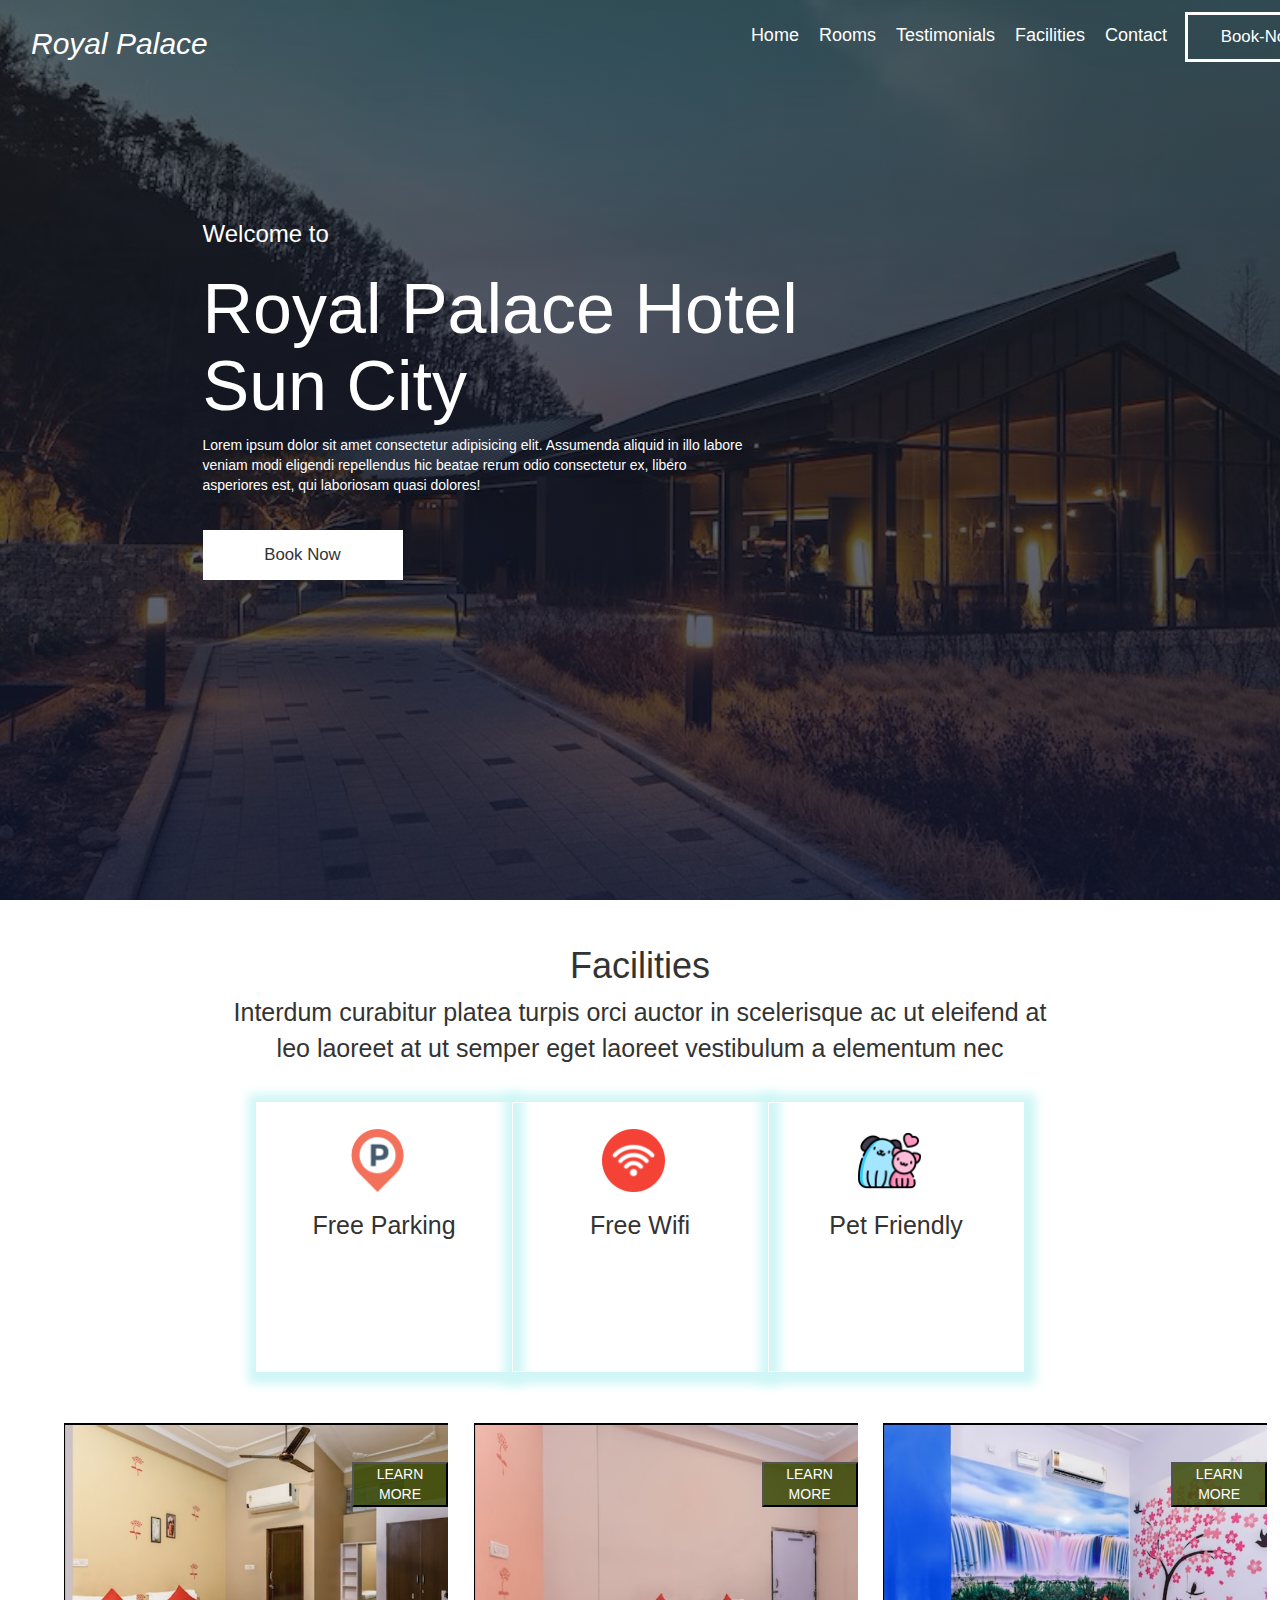
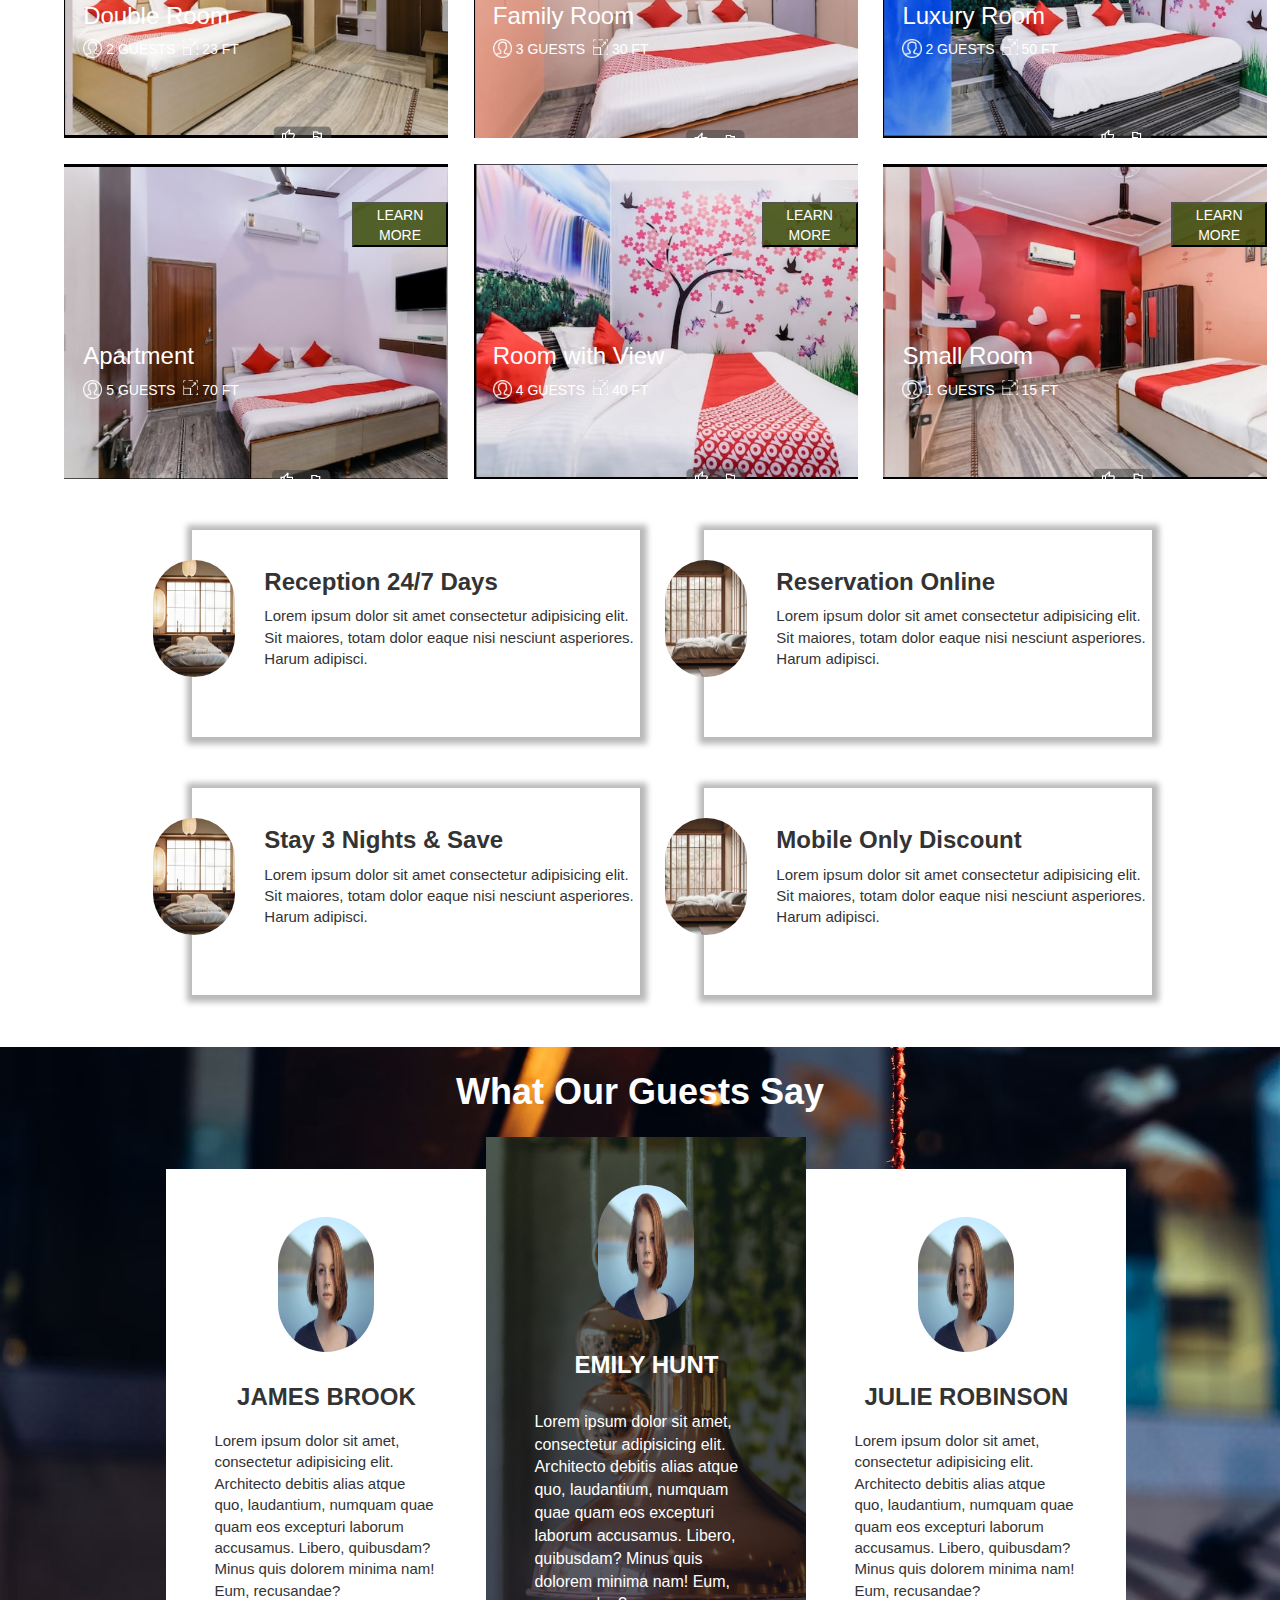
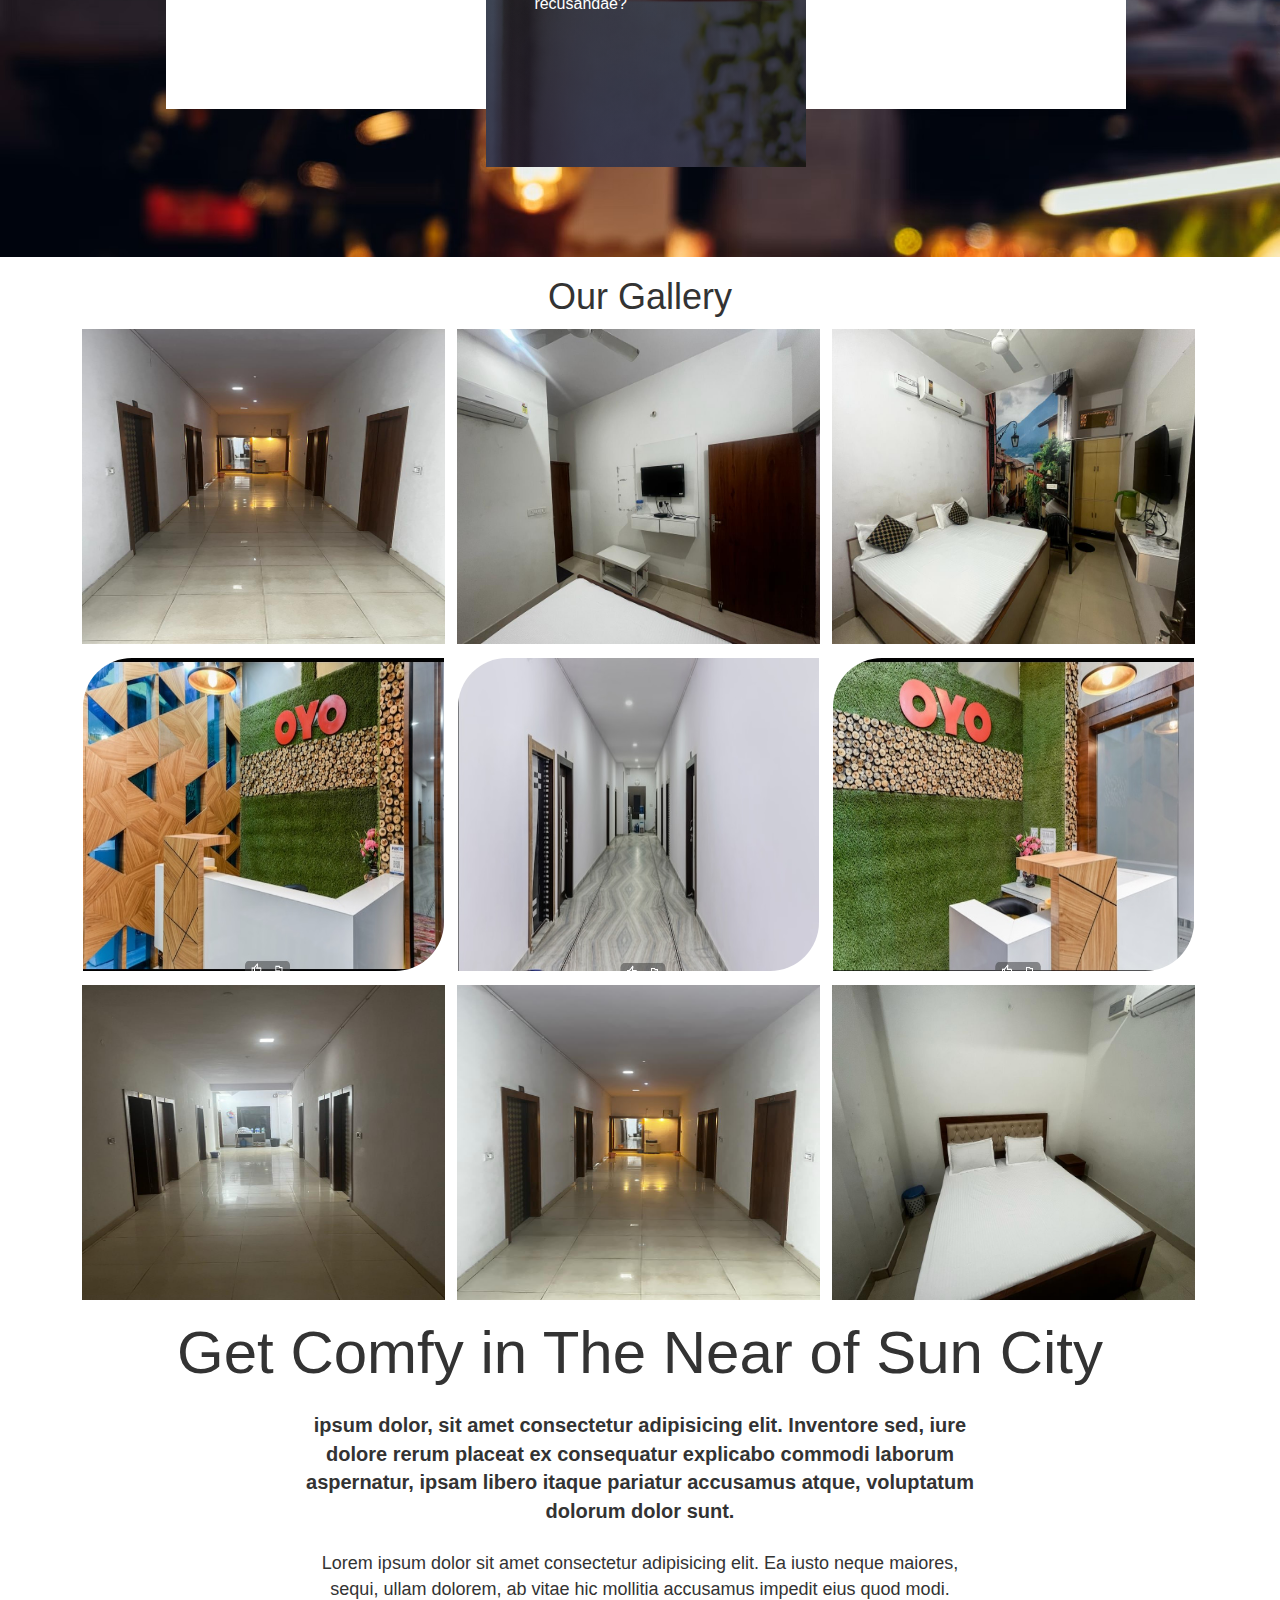
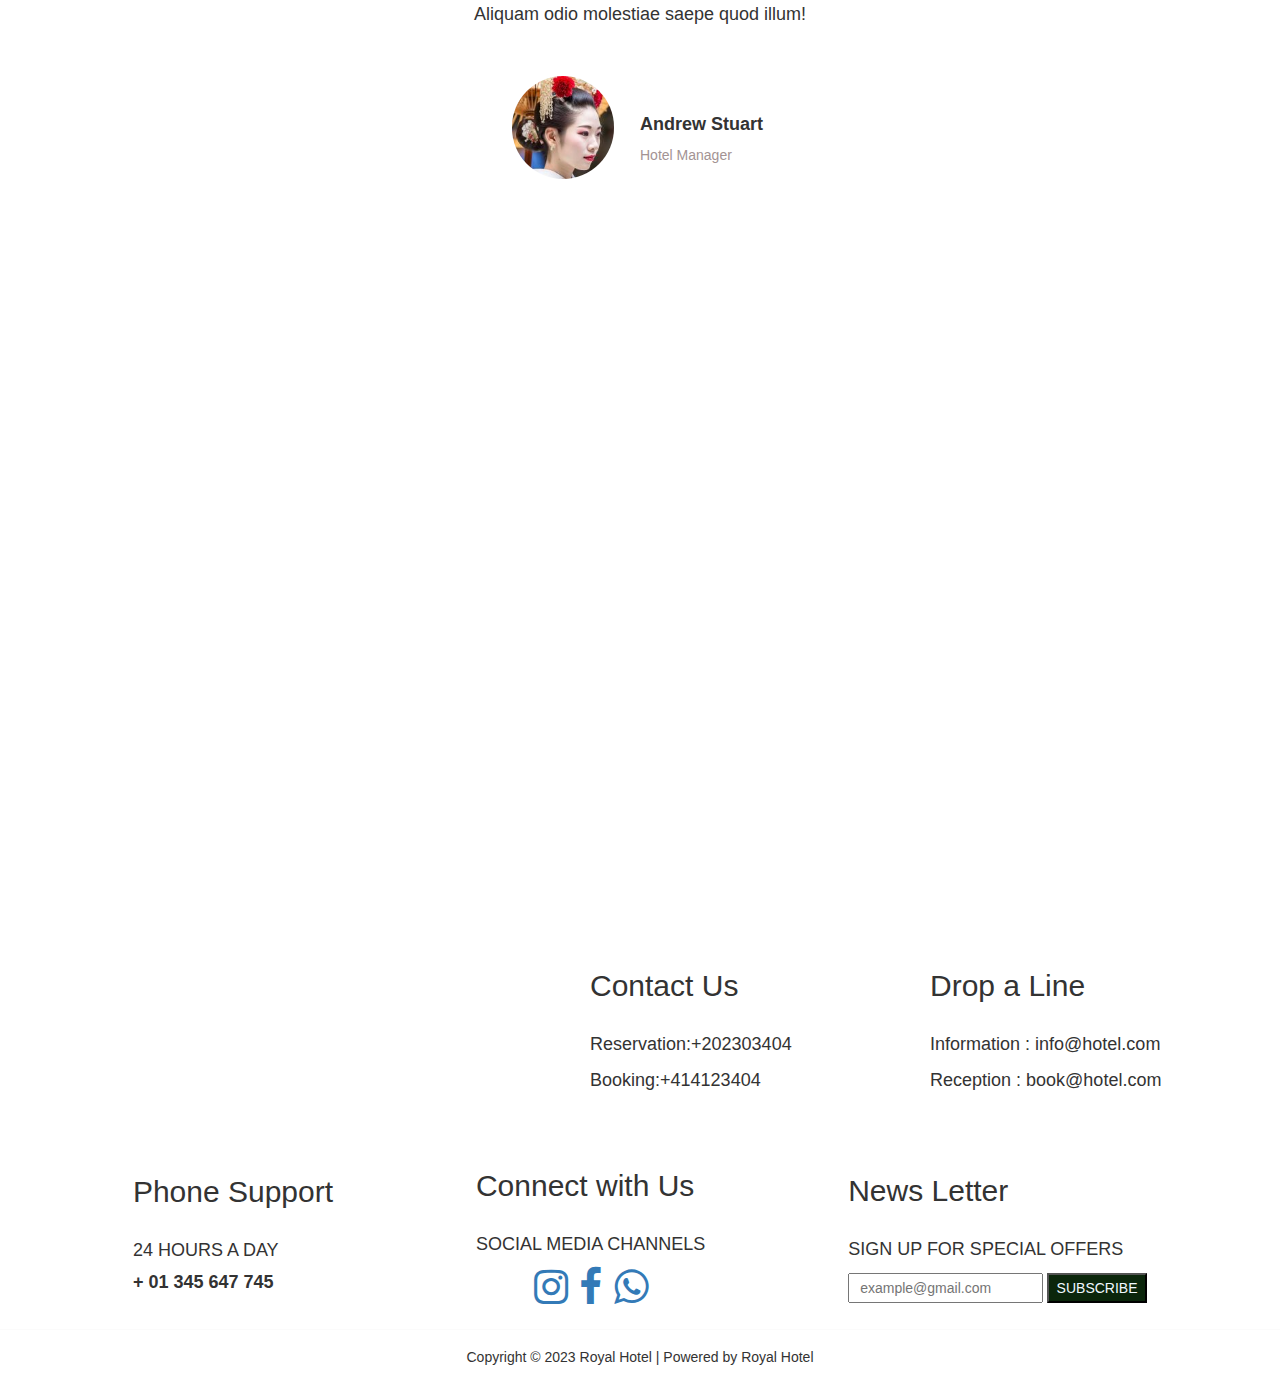
<file: index.html>
<!DOCTYPE html>
<html lang="en">
<head>
    <meta charset="UTF-8">
    <meta name="viewport" content="width=device-width, initial-scale=1.0">
    <title>Document</title>
    <link rel="stylesheet" href="hotel.css">
    <link href = "https://cdn.jsdelivr.net/npm/bootstrap@5.1.3/dist/css/bootstrap.min.css" rel = "stylesheet">  
<script src = "https://cdn.jsdelivr.net/npm/bootstrap@5.1.3/dist/js/bootstrap.bundle.min.js"></script>  
<link rel="stylesheet" href="https://maxcdn.bootstrapcdn.com/bootstrap/3.4.1/css/bootstrap.min.css">
<link rel="stylesheet" href="https://cdnjs.cloudflare.com/ajax/libs/font-awesome/4.7.0/css/font-awesome.min.css">
  <link rel="stylesheet" href="https://cdn.jsdelivr.net/npm/bootstrap-icons@1.10.5/font/bootstrap-icons.css">



</head>
<body>

    <div class="container-fluid container1">
    <nav class="navbar navbar-expand-lg navbar-dark bg-transparent">
      <div class="container-fluid">
        <a class="navbar-brand" href="#"><h2 class="h" style="color: white;margin-top: 0.5%;font-style: oblique;">Royal Palace</h2></a>
        <button class="navbar-toggler" type="button" data-bs-toggle="collapse" data-bs-target="#navbarSupportedContent" aria-controls="navbarSupportedContent" aria-expanded="false" aria-label="Toggle navigation">
          <span class="navbar-toggler-icon"></span>
        </button>
        <div class="collapse navbar-collapse" id="navbarSupportedContent">
          <ul class="navbar-nav" style="padding-left: 50%;">
            <li class="nav-item">
              <a class="nav-link active p-3" aria-current="page" href="index.html"><h4 class="h" style="color: white;">Home</h4></a>
            </li>
            <li class="nav-item">
              <a class="nav-link p-3" aria-current="page" href="rooms.html"><h4 class="h" style="color: white;">Rooms</h4></a>
            </li>
            <li class="nav-item">
              <a class="nav-link p-3" aria-current="page" href="testimonial_page.html"><h4 class="h" style="color: white;">Testimonials</h4></a>
            </li>
            <li class="nav-item">
              <a class="nav-link p-3" aria-current="page" href="facilities.html"><h4 class="h" style="color: white;">Facilities</h4></a>
            </li>
            <li class="nav-item">
              <a class="nav-link p-3" aria-current="page" href="contact_page.html"><h4 class="h" style="color: white;">Contact</h4></a>
            </li>
            <a href="#"><button class="nav-btn" type="submit">Book-Now</button></a>
          </ul>
          
        </div>
      </div>
    </nav>

    <div class="hotel-top-section">
      <p class="top-head">Welcome to</p>
      <h1 class="top-heading">Royal Palace Hotel<br>Sun City</h1>
      <p class="top-para">Lorem ipsum dolor sit amet consectetur adipisicing elit. Assumenda aliquid in illo labore<br> veniam modi eligendi repellendus hic beatae rerum odio consectetur ex, libero <br>asperiores est, qui laboriosam quasi dolores!</p>
      <button class="top-btn">Book Now</button>
    </div>
  </div>
    <!-- This is facility section -->
    <div class="container2">
      <h1 class="con2-heading">Facilities</h1>
      <p class="con2-para">Interdum curabitur platea turpis orci auctor in scelerisque ac ut eleifend at <br> leo laoreet at ut semper eget laoreet vestibulum a elementum nec</p>
      <div class="facility1">
        <div class="parking">
          <img src="parking.png" class="parking-img">
          <h2 class="parking-text">Free Parking</h2>
        </div>
        <div class="wifi">
          <img src="wifi.png" class="wifi-img">
          <h2 class="wifi-text">Free Wifi</h2>
        </div>
        <div class="pet">
          <img src="pet.png" class="pet-img">
          <h2 class="pet-text">Pet Friendly</h2>
        </div>
      </div>
    </div>


  <!-- This is rooms section -->
  <div class="container3">
    <div class="room1">
      <button class="room-btn">LEARN MORE</button>
      <h3 class="room1-heading">Double Room</h3>
      <div class="semi-room1">
        <img src="person-icon.png" class="room-img" style="height: 5%; width: 5%;margin-left: 5%;">
        <p class="guest1" style="margin-left: 1%;color: white;">2 GUESTS</p>
        <img src="ft-icon.png"  class="room-img" style="height: 4%; width: 4%;margin-left: 2%;">
        <p class="ft1" style="margin-left: 1%;color: white;margin-left: 1%;">23 FT</p>
      </div>
    </div>
    <div class="room2">
      <button class="room-btn">LEARN MORE</button>
      <h3 class="room2-heading">Family Room</h3>
      <div class="semi-room2">
        <img src="person-icon.png" class="room-img" style="height: 5%; width: 5%;margin-left: 5%;">
        <p class="guest2" style="margin-left: 1%;color: white;">3 GUESTS</p>
        <img src="ft-icon.png"  class="room-img" style="height: 4%; width: 4%;margin-left: 2%;">
        <p class="ft2" style="margin-left: 1%;color: white;margin-left: 1%;">30 FT</p>
      </div>
    </div>
    <div class="room3">
      <button class="room-btn">LEARN MORE</button>
      <h3 class="room3-heading">Luxury Room</h3>
      <div class="semi-room3">
        <img src="person-icon.png" class="room-img" style="height: 5%; width: 5%;margin-left: 5%;">
        <p class="guest3" style="margin-left: 1%;color: white;">2 GUESTS</p>
        <img src="ft-icon.png"  class="room-img" style="height: 4%; width: 4%;margin-left: 2%;">
        <p class="ft3" style="margin-left: 1%;color: white;margin-left: 1%;">50 FT</p>
      </div>
    </div>
  </div>

  <div class="container4">
    <div class="room4">
      <button class="room-btn">LEARN MORE</button>
      <h3 class="room1-heading">Apartment</h3>
      <div class="semi-room1">
        <img src="person-icon.png" class="room-img" style="height: 5%; width: 5%;margin-left: 5%;">
        <p class="guest1" style="margin-left: 1%;color: white;">5 GUESTS</p>
        <img src="ft-icon.png"  class="room-img" style="height: 4%; width: 4%;margin-left: 2%;">
        <p class="ft1" style="margin-left: 1%;color: white;margin-left: 1%;">70 FT</p>
      </div>
    </div>
    <div class="room5">
      <button class="room-btn">LEARN MORE</button>
      <h3 class="room2-heading">Room with View</h3>
      <div class="semi-room2">
        <img src="person-icon.png" class="room-img" style="height: 5%; width: 5%;margin-left: 5%;">
        <p class="guest2" style="margin-left: 1%;color: white;">4 GUESTS</p>
        <img src="ft-icon.png"  class="room-img" style="height: 4%; width: 4%;margin-left: 2%;">
        <p class="ft2" style="margin-left: 1%;color: white;margin-left: 1%;">40 FT</p>
      </div>
    </div>
    <div class="room6">
      <button class="room-btn">LEARN MORE</button>
      <h3 class="room3-heading">Small Room</h3>
      <div class="semi-room3">
        <img src="person-icon.png" class="room-img" style="height: 5%; width: 5%;margin-left: 5%;">
        <p class="guest3" style="margin-left: 1%;color: white;">1 GUESTS</p>
        <img src="ft-icon.png"  class="room-img" style="height: 4%; width: 4%;margin-left: 2%;">
        <p class="ft3" style="margin-left: 1%;color: white;margin-left: 1%;">15 FT</p>
      </div>
    </div>
  </div>
  

  <!-- This is service section -->
  <div class="container5">
    <div class="service1">
      <div class="service-img">
        <img src="service-img1.jpg" class="s-img rounded-pill">
      </div>
      <div class="service-text">
      <h3><b>Reception 24/7 Days</b></h3>
      <p>Lorem ipsum dolor sit amet consectetur adipisicing elit. Sit maiores, totam dolor eaque nisi nesciunt asperiores. Harum adipisci.</p>
      </div>
    </div>
    <div class="service2">
      <div class="service-img">
        <img src="service-img2.jpg" class="s-img rounded-pill">
      </div>
      <div class="service-text">
      <h3><b>Reservation Online</b></h3>
      <p>Lorem ipsum dolor sit amet consectetur adipisicing elit. Sit maiores, totam dolor eaque nisi nesciunt asperiores. Harum adipisci.</p>
      </div>
    </div>
  </div>

  <div class="container6">
    <div class="service3">
      <div class="service-img">
        <img src="service-img1.jpg" class="s-img rounded-pill">
      </div>
      <div class="service-text">
      <h3><b>Stay 3 Nights & Save</b></h3>
      <p>Lorem ipsum dolor sit amet consectetur adipisicing elit. Sit maiores, totam dolor eaque nisi nesciunt asperiores. Harum adipisci.</p>
      </div>
    </div>
    <div class="service4">
      <div class="service-img">
        <img src="service-img2.jpg" class="s-img rounded-pill">
      </div>
      <div class="service-text">
      <h3><b>Mobile Only Discount</b></h3>
      <p>Lorem ipsum dolor sit amet consectetur adipisicing elit. Sit maiores, totam dolor eaque nisi nesciunt asperiores. Harum adipisci.</p>
      </div>
    </div>
  </div> 


  <!-- This is testimonila section -->
  <div class="testimonial">
    <h1 class="testimonial-heading"><b>What Our Guests Say</b></h1>
    <div class="testimonial-card">
      <div class="testimonial-card1">
        <img src="testimonial-img.jpg" class="test-img rounded-pill">
        <h3 class="testimonial-name"><b>JAMES BROOK</b></h3>
        <p class="testimonial-para">Lorem ipsum dolor sit amet, consectetur adipisicing elit. Architecto debitis alias atque quo, laudantium, numquam quae quam eos excepturi laborum accusamus. Libero, quibusdam? Minus quis dolorem minima nam! Eum, recusandae?</p>
      </div>
      <div class="testimonial-card2">
        <img src="testimonial-img.jpg" class="test-img rounded-pill">
        <h3 class="testimonial-name1"><b>EMILY HUNT</b></h3>
        <p class="testimonial-para1">Lorem ipsum dolor sit amet, consectetur adipisicing elit. Architecto debitis alias atque quo, laudantium, numquam quae quam eos excepturi laborum accusamus. Libero, quibusdam? Minus quis dolorem minima nam! Eum, recusandae?</p>
      </div>
      <div class="testimonial-card3">
        <img src="testimonial-img.jpg" class="test-img rounded-pill" alt="image not available">
        <h3 class="testimonial-name"><b>JULIE ROBINSON</b></h3>
        <p class="testimonial-para">Lorem ipsum dolor sit amet, consectetur adipisicing elit. Architecto debitis alias atque quo, laudantium, numquam quae quam eos excepturi laborum accusamus. Libero, quibusdam? Minus quis dolorem minima nam! Eum, recusandae?</p>
      </div>
    </div>
  </div>

  
  <!-- This is gallery section -->
  <h1 class="g" style="text-align: center;">Our Gallery</h1>
  <div class="gallery-container1">
    
    <div class="gallery-section1">
      <img src="gallery-img1.jpg" class="gallery-img1">
      
    </div>
    <div class="gallery-section2">
      
      <img src="gallery-img2.jpg"  class="gallery-img1"> 
    </div>
    <div class="gallery-section3">
      
      <img src="gallery-img3.jpg"  class="gallery-img1">
    </div>
    
  </div>
  <div class="gallery-container2">
    
    <div class="gallery-section4">
      <img src="gallery-img4.jpeg" class="gallery-img2">
      
    </div>
    <div class="gallery-section5">
      
      <img src="gallery-img5.jpeg"  class="gallery-img2"> 
    </div>
    <div class="gallery-section6">
      
      <img src="gallery-img6.jpeg"  class="gallery-img2">
    </div>
    
  </div>
  <div class="gallery-container3">
    
    <div class="gallery-section7">
      <img src="gallery-img7.jpg" class="gallery-img3">
      
    </div>
    <div class="gallery-section8">
      
      <img src="gallery-img8.jpg"  class="gallery-img3"> 
    </div>
    <div class="gallery-section9">
      
      <img src="gallery-img9.jpg"  class="gallery-img3">
    </div>
    
  </div>


  <!-- This is about section -->
  <div class="container7">
    <h1 class="con7-heading">Get Comfy in The Near of Sun City </h1>
    <p class="con7-para"><b> ipsum dolor, sit amet consectetur adipisicing elit. Inventore sed, iure<br> dolore rerum placeat ex consequatur explicabo commodi laborum<br> aspernatur, ipsam libero itaque pariatur accusamus atque, voluptatum<br> dolorum dolor sunt.</b></p>
    <p class="con7-semi-para">Lorem ipsum dolor sit amet consectetur adipisicing elit. Ea iusto neque maiores,<br> sequi, ullam dolorem, ab vitae hic mollitia accusamus impedit eius quod modi.<br> Aliquam odio molestiae saepe quod illum!</p>
    <img src="con2img.jpg" class="con7-img rounded-pill">
    <h4 class="img-name"><b>Andrew Stuart</b></h4>
    <p class="img-para">Hotel Manager</p>
  </div>
  

  <!-- This is reservation section -->
  <div class="reservation">
    <h4 class="res-heading1">HOTEL RESERVATION</h4>
    <h1 class="res-heading2">Extra Perks When You Book Directly With Us</h1>
    <h4 class="res-heading3">CALL US NOW:</h4>
    <h1 class="res-heading4">+123-456-7890</h1>
  </div>

  
  <!-- This is footer section -->
  <div class="section11">
    <div class="sec11-1">
      <div class="map">
        <iframe src="https://www.google.com/maps/embed?pb=!1m18!1m12!1m3!1d28450.877396178086!2d75.76541480485861!3d26.95550705724245!2m3!1f0!2f0!3f0!3m2!1i1024!2i768!4f13.1!3m3!1m2!1s0x396db3cc40bb4321%3A0x2382cc016df8af96!2sVidyadhar%20Nagar%2C%20Jaipur%2C%20Rajasthan%20302032!5e0!3m2!1sen!2sin!4v1700747437609!5m2!1sen!2sin" width="400" height="200" style="border:0;" allowfullscreen="" loading="lazy" referrerpolicy="no-referrer-when-downgrade"></iframe>
    </div>
      <div class="contact"><h2>Contact Us
      </h2><br><p>Reservation:+202303404</p><p>Booking:+414123404</p></div>
      <div class="line"><h2>Drop a Line</h2><br><p>Information :
    
        info@hotel.com</p><p>Reception :
    
          book@hotel.com</p></div></div>
    </div>
    
    <div class="sec11-2">
      <div class="sec-phone"><h2>Phone Support</h2><br><p>24 HOURS A DAY</p><h4><b>+ 01 345 647 745</b></h4></div>
    <div class="sec-connect"><h2>Connect with Us</h2><br><p>SOCIAL MEDIA CHANNELS</p><div class="soc-icon"><a href="#"><i class="fa fa-instagram fa-2x"></i></a><a href="#"><i class="fa fa-facebook fa-2x" style="margin-left: 5%;"></i></a><a href="#"><i class="fa fa-whatsapp fa-2x" style="margin-left: 5%;"></i></a></div></div>
    <div class="sec-news"><h2>News Letter</h2><br><p>SIGN UP FOR SPECIAL OFFERS</p><div class="new-button"><input type="text" placeholder="example@gmail.com"> <button>SUBSCRIBE</button></div></div>
    </div>

    <hr>
    <div class="copyright">
      <h5>Copyright © 2023 Royal Hotel | Powered by Royal Hotel</h5>
    </div>
</body>
</html>
</file>
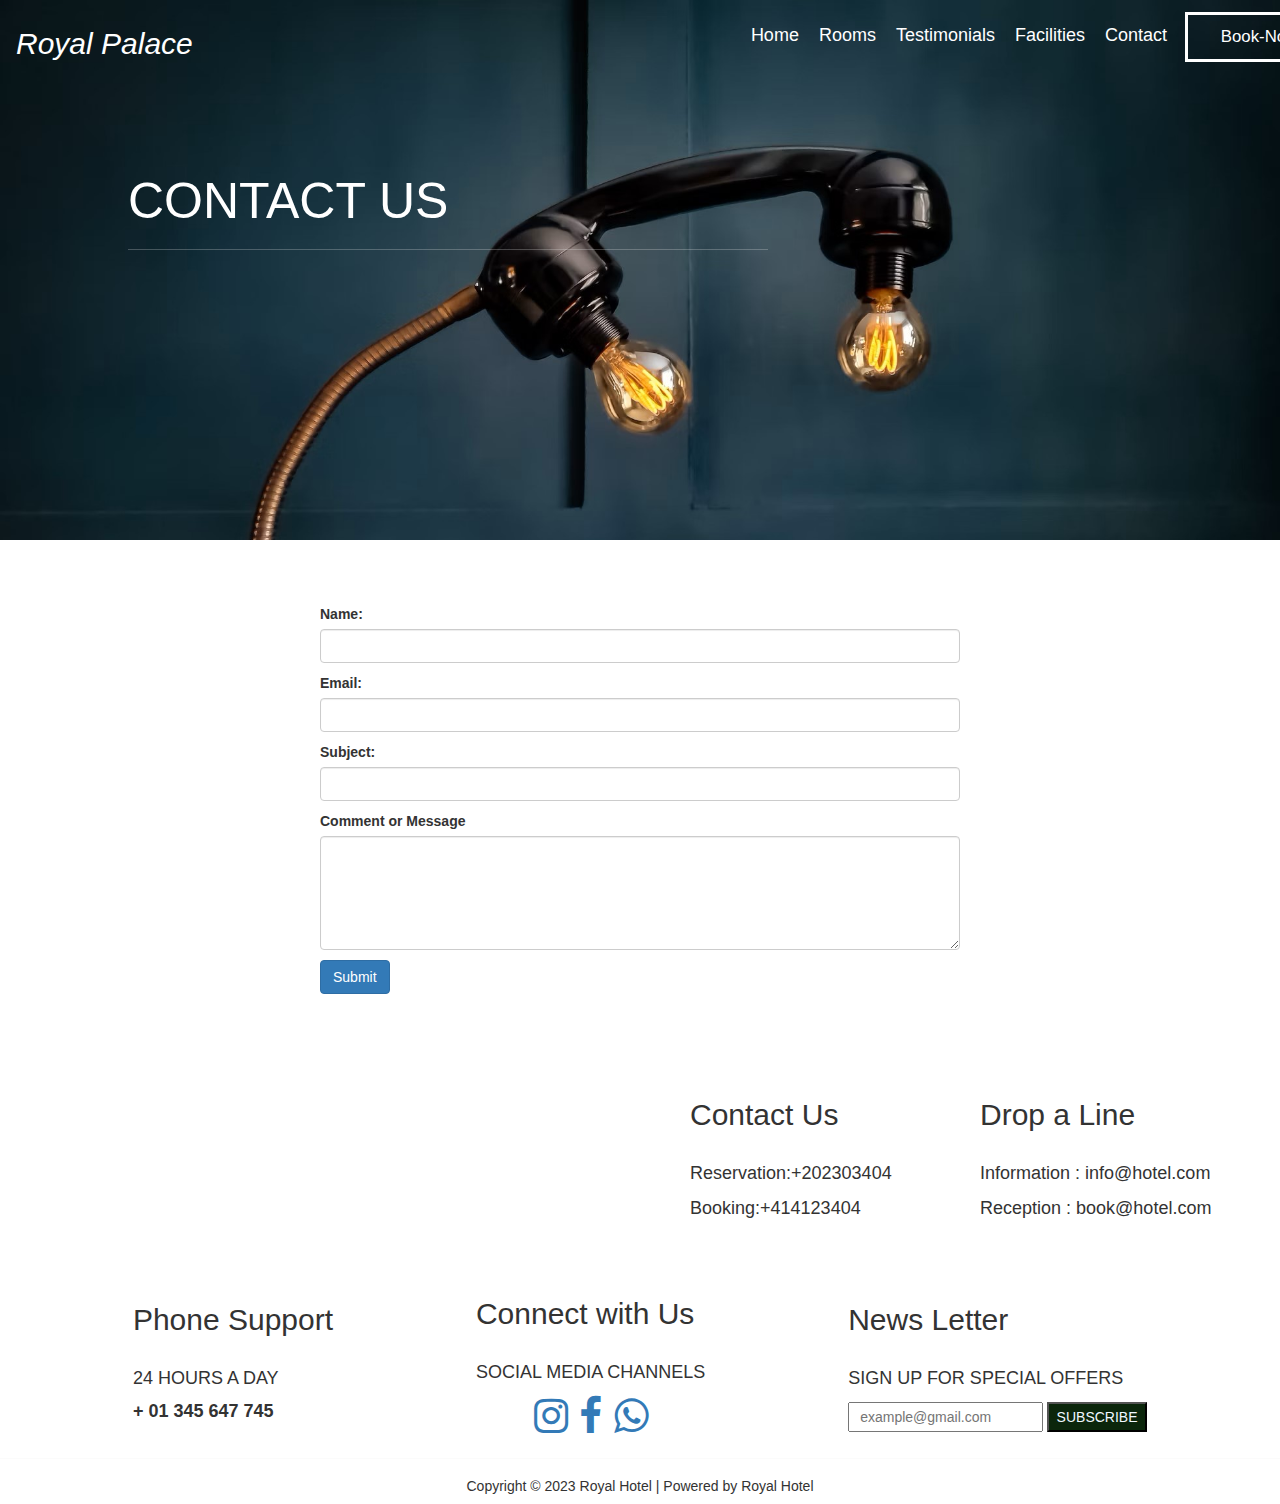
<file: contact_page.html>
<!DOCTYPE html>
<html lang="en">
<head>
    <meta charset="UTF-8">
    <meta name="viewport" content="width=device-width, initial-scale=1.0">
    <title>Document</title>
    <link rel="stylesheet" href="hotel.css">
    <link href = "https://cdn.jsdelivr.net/npm/bootstrap@5.1.3/dist/css/bootstrap.min.css" rel = "stylesheet">  
<script src = "https://cdn.jsdelivr.net/npm/bootstrap@5.1.3/dist/js/bootstrap.bundle.min.js"></script>  
<link rel="stylesheet" href="https://maxcdn.bootstrapcdn.com/bootstrap/3.4.1/css/bootstrap.min.css">
<link rel="stylesheet" href="https://cdnjs.cloudflare.com/ajax/libs/font-awesome/4.7.0/css/font-awesome.min.css">
  <link rel="stylesheet" href="https://cdn.jsdelivr.net/npm/bootstrap-icons@1.10.5/font/bootstrap-icons.css">
</head>
<body>
    <div class="contact-nav">
      <nav class="navbar navbar-expand-lg navbar-dark bg-transparent">
        <div class="container-fluid">
          <a class="navbar-brand" href="#"><h2 class="h" style="color: white;margin-top: 0.5%;font-style: oblique;">Royal Palace</h2></a>
          <button class="navbar-toggler" type="button" data-bs-toggle="collapse" data-bs-target="#navbarSupportedContent" aria-controls="navbarSupportedContent" aria-expanded="false" aria-label="Toggle navigation">
            <span class="navbar-toggler-icon"></span>
          </button>
          <div class="collapse navbar-collapse" id="navbarSupportedContent">
            <ul class="navbar-nav" style="padding-left: 50%;">
              <li class="nav-item">
                <a class="nav-link active p-3" aria-current="page" href="index.html"><h4 class="h" style="color: white;">Home</h4></a>
              </li>
              <li class="nav-item">
                <a class="nav-link p-3" aria-current="page" href="rooms.html"><h4 class="h" style="color: white;">Rooms</h4></a>
              </li>
              <li class="nav-item">
                <a class="nav-link p-3" aria-current="page" href="testimonial_page.html"><h4 class="h" style="color: white;">Testimonials</h4></a>
              </li>
              <li class="nav-item">
                <a class="nav-link p-3" aria-current="page" href="facilities.html"><h4 class="h" style="color: white;">Facilities</h4></a>
              </li>
              <li class="nav-item">
                <a class="nav-link p-3" aria-current="page" href="contact_page.html"><h4 class="h" style="color: white;">Contact</h4></a>
              </li>
              <a href="#"><button class="nav-btn" type="submit">Book-Now</button></a>
            </ul>
            
          </div>
        </div>
      </nav>
  
    
          <div class="hotel-top-section">
            <h3>CONTACT US</h3>
            <hr/>
          </div>
        </div>

            <div class="f">
            <form>
              <div class="mb-3">
                <label class="form-label">Name:</label>
                <input type="text" class="form-control">
                
              </div>
              <div class="mb-3">
                <label class="form-label">Email:</label>
                <input type="email" class="form-control">
                
              </div>
              <div class="mb-3">
                <label class="form-label">Subject:</label>
                <input type="text" class="form-control">
                
              </div>
              <div class="mb-3">
                <label class="form-label">Comment or Message</label>
                <textarea class="form-control" rows="5"></textarea>
              </div>
              <button type="submit" class="btn btn-primary">Submit</button>
            </form>
            </div>
            <div class="section11">
                <div class="sec11-1">
                  <div class="map">
                    <iframe src="https://www.google.com/maps/embed?pb=!1m18!1m12!1m3!1d28450.877396179698!2d75.76541480809122!3d26.955507057236904!2m3!1f0!2f0!3f0!3m2!1i1024!2i768!4f13.1!3m3!1m2!1s0x396db3cc40bb4321%3A0x2382cc016df8af96!2sVidyadhar%20Nagar%2C%20Jaipur%2C%20Rajasthan%20302032!5e0!3m2!1sen!2sin!4v1694160914369!5m2!1sen!2sin" width="600" height="450" style="border:0;" allowfullscreen="" loading="lazy" referrerpolicy="no-referrer-when-downgrade"></iframe>
                  </div>
                  <div class="contact"><h2>Contact Us
                  </h2><br><p>Reservation:+202303404</p><p>Booking:+414123404</p></div>
                  <div class="line"><h2>Drop a Line</h2><br><p>Information :
                
                    info@hotel.com</p><p>Reception :
                
                      book@hotel.com</p></div></div>
                </div>
                
                <div class="sec11-2">
                  <div class="sec-phone"><h2>Phone Support</h2><br><p>24 HOURS A DAY</p><h4><b>+ 01 345 647 745</b></h4></div>
                  <div class="sec-connect"><h2>Connect with Us</h2><br><p>SOCIAL MEDIA CHANNELS</p><div class="soc-icon"><a href="#"><i class="fa fa-instagram fa-2x"></i></a><a href="#"><i class="fa fa-facebook fa-2x" style="margin-left: 5%;"></i></a><a href="#"><i class="fa fa-whatsapp fa-2x" style="margin-left: 5%;"></i></a></div></div>
                <div class="sec-news"><h2>News Letter</h2><br><p>SIGN UP FOR SPECIAL OFFERS</p><div class="new-button"><input type="text" placeholder="example@gmail.com"> <button>SUBSCRIBE</button></div></div>
                </div>
            
                <hr>
                <div class="copyright">
                  <h5>Copyright © 2023 Royal Hotel | Powered by Royal Hotel</h5>
                </div>
</body>
</html>
</file>
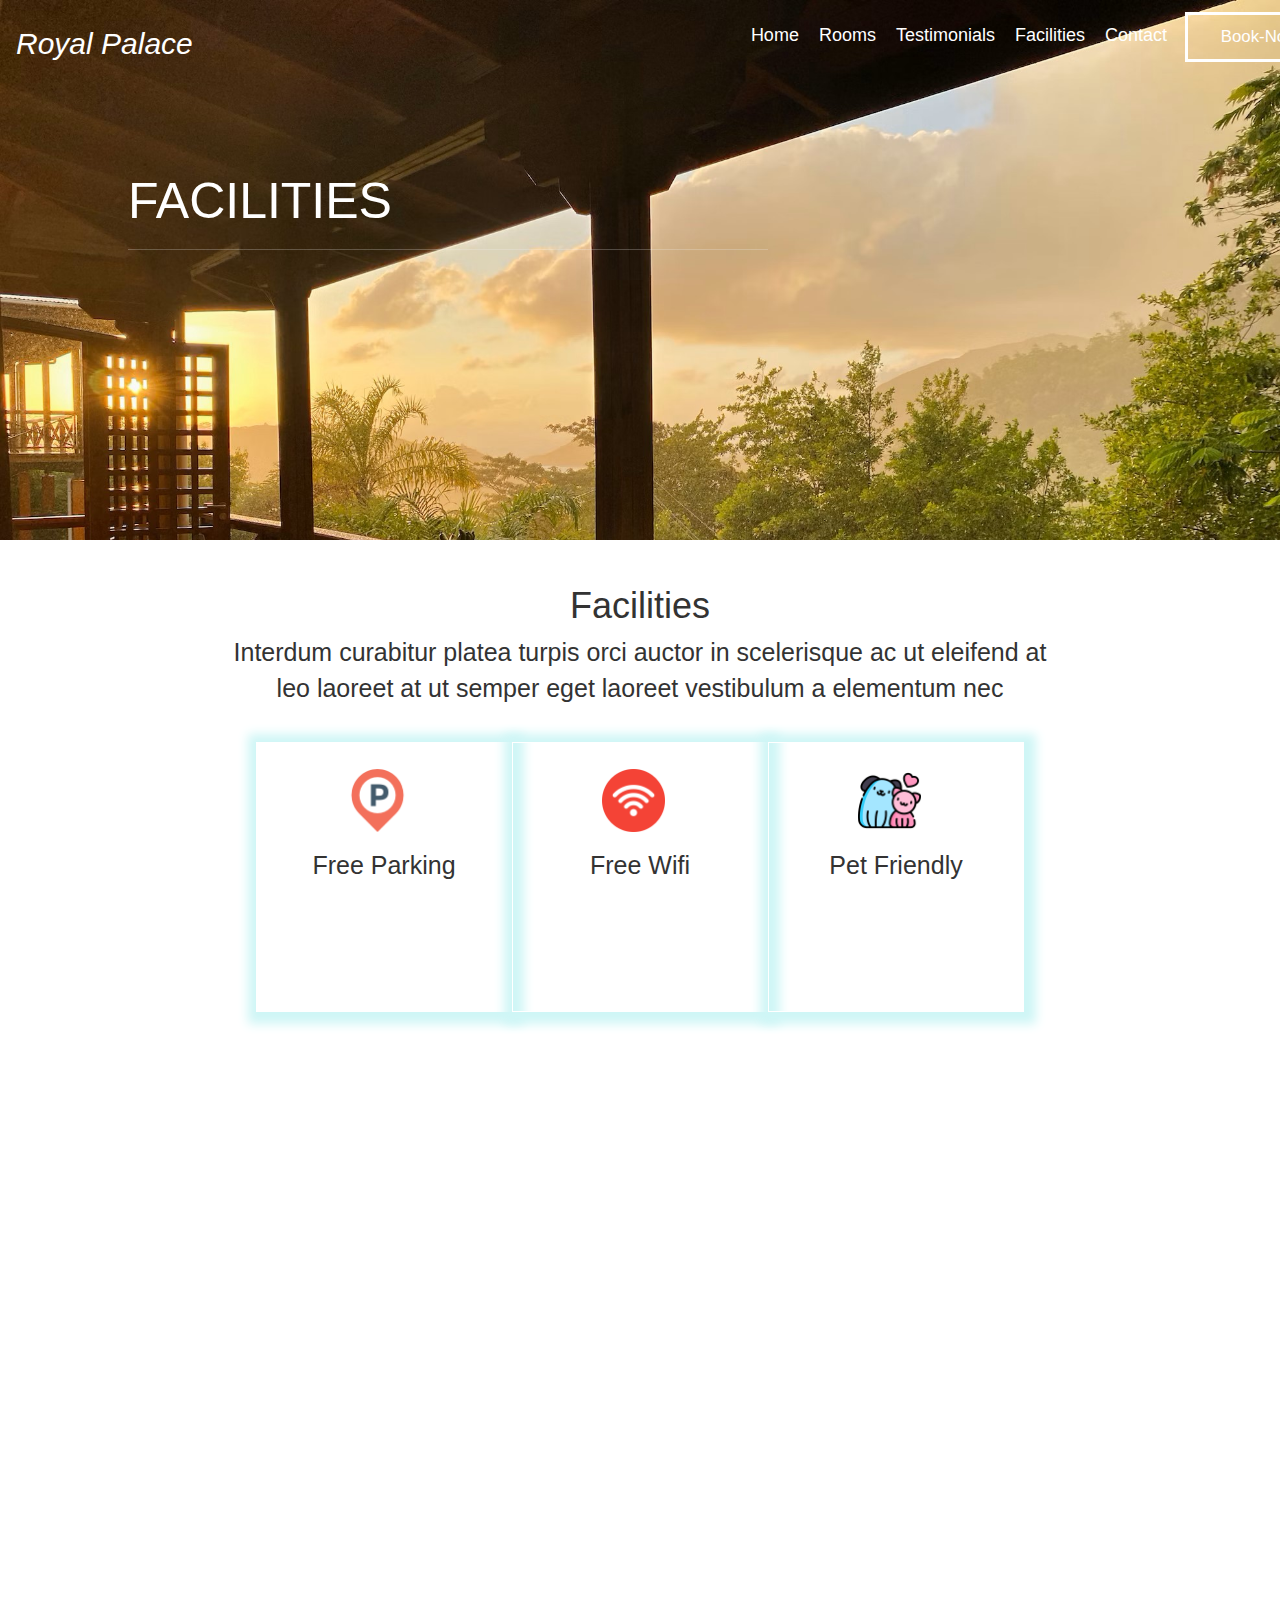
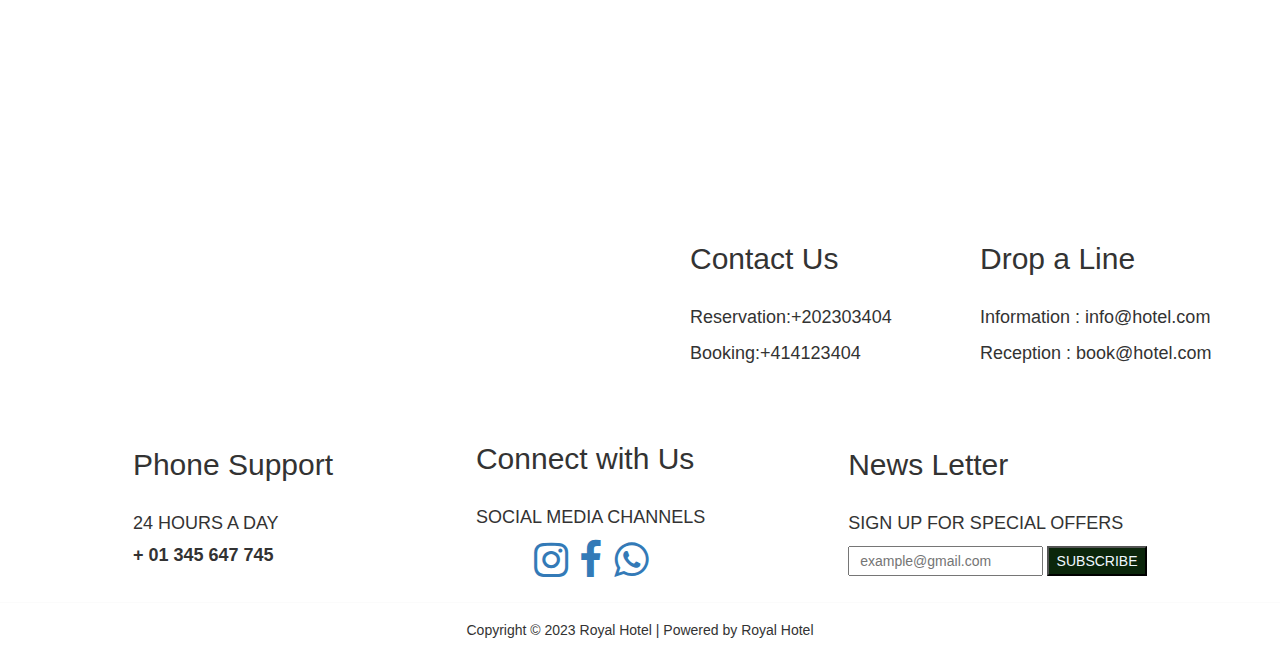
<file: facilities.html>
<!DOCTYPE html>
<html lang="en">
<head>
    <meta charset="UTF-8">
    <meta name="viewport" content="width=device-width, initial-scale=1.0">
    <title>Document</title>
    <link rel="stylesheet" href="hotel.css">
    <link href = "https://cdn.jsdelivr.net/npm/bootstrap@5.1.3/dist/css/bootstrap.min.css" rel = "stylesheet">  
<script src = "https://cdn.jsdelivr.net/npm/bootstrap@5.1.3/dist/js/bootstrap.bundle.min.js"></script>  
<link rel="stylesheet" href="https://maxcdn.bootstrapcdn.com/bootstrap/3.4.1/css/bootstrap.min.css">
<link rel="stylesheet" href="https://cdnjs.cloudflare.com/ajax/libs/font-awesome/4.7.0/css/font-awesome.min.css">
  <link rel="stylesheet" href="https://cdn.jsdelivr.net/npm/bootstrap-icons@1.10.5/font/bootstrap-icons.css">

</head>
<body>
    <div class="facility-nav">
      <nav class="navbar navbar-expand-lg navbar-dark bg-transparent">
        <div class="container-fluid">
          <a class="navbar-brand" href="#"><h2 class="h" style="color: white;margin-top: 0.5%;font-style: oblique;">Royal Palace</h2></a>
          <button class="navbar-toggler" type="button" data-bs-toggle="collapse" data-bs-target="#navbarSupportedContent" aria-controls="navbarSupportedContent" aria-expanded="false" aria-label="Toggle navigation">
            <span class="navbar-toggler-icon"></span>
          </button>
          <div class="collapse navbar-collapse" id="navbarSupportedContent">
            <ul class="navbar-nav" style="padding-left: 50%;">
              <li class="nav-item">
                <a class="nav-link active p-3" aria-current="page" href="index.html"><h4 class="h" style="color: white;">Home</h4></a>
              </li>
              <li class="nav-item">
                <a class="nav-link p-3" aria-current="page" href="rooms.html"><h4 class="h" style="color: white;">Rooms</h4></a>
              </li>
              <li class="nav-item">
                <a class="nav-link p-3" aria-current="page" href="testimonial_page.html"><h4 class="h" style="color: white;">Testimonials</h4></a>
              </li>
              <li class="nav-item">
                <a class="nav-link p-3" aria-current="page" href="facilities.html"><h4 class="h" style="color: white;">Facilities</h4></a>
              </li>
              <li class="nav-item">
                <a class="nav-link p-3" aria-current="page" href="contact_page.html"><h4 class="h" style="color: white;">Contact</h4></a>
              </li>
              <a href="#"><button class="nav-btn" type="submit">Book-Now</button></a>
            </ul>
            
          </div>
        </div>
      </nav>
  
    
          <div class="hotel-top-section">
            <h3>FACILITIES</h3>
            <hr/>
          </div>
        </div>

        <div class="container2">
            <h1 class="con2-heading">Facilities</h1>
            <p class="con2-para">Interdum curabitur platea turpis orci auctor in scelerisque ac ut eleifend at <br> leo laoreet at ut semper eget laoreet vestibulum a elementum nec</p>
            <div class="facility1">
              <div class="parking">
                <img src="parking.png" class="parking-img">
                <h2 class="parking-text">Free Parking</h2>
              </div>
              <div class="wifi">
                <img src="wifi.png" class="wifi-img">
                <h2 class="wifi-text">Free Wifi</h2>
              </div>
              <div class="pet">
                <img src="pet.png" class="pet-img">
                <h2 class="pet-text">Pet Friendly</h2>
              </div>
            </div>
        </div>

        <div class="reservation">
            <h4 class="res-heading" style="color: white;padding-top: 10%;text-align: center;">HOTEL RESERVATION</h4>
            <h1 class="res-heading" style="color: white;padding-top: 2%;text-align: center;font-size: 40px;">Extra Perks When You Book Directly With Us</h1>
            <h4 class="res-heading" style="color: white;padding-top: 2%;text-align: center;">CALL US NOW:</h4>
            <h1 class="res-heading" style="color: white;padding-top: 2%;text-align: center;">+123-456-7890</h1>
          </div>

          <div class="section11">
            <div class="sec11-1">
              <div class="map">
                <iframe src="https://www.google.com/maps/embed?pb=!1m18!1m12!1m3!1d28450.877396179698!2d75.76541480809122!3d26.955507057236904!2m3!1f0!2f0!3f0!3m2!1i1024!2i768!4f13.1!3m3!1m2!1s0x396db3cc40bb4321%3A0x2382cc016df8af96!2sVidyadhar%20Nagar%2C%20Jaip ur%2C%20Rajasthan%20302032!5e0!3m2!1sen!2sin!4v1694160914369!5m2!1sen!2sin" width="600" height="450" style="border:0;" allowfullscreen="" loading="lazy" referrerpolicy="no-referrer-when-downgrade"></iframe>
            </div>
              <div class="contact"><h2>Contact Us
              </h2><br><p>Reservation:+202303404</p><p>Booking:+414123404</p></div>
              <div class="line"><h2>Drop a Line</h2><br><p>Information :
            
                info@hotel.com</p><p>Reception :
            
                  book@hotel.com</p></div></div>
            </div>
            
            <div class="sec11-2">
              <div class="sec-phone"><h2>Phone Support</h2><br><p>24 HOURS A DAY</p><h4><b>+ 01 345 647 745</b></h4></div>
              <div class="sec-connect"><h2>Connect with Us</h2><br><p>SOCIAL MEDIA CHANNELS</p><div class="soc-icon"><a href="#"><i class="fa fa-instagram fa-2x"></i></a><a href="#"><i class="fa fa-facebook fa-2x" style="margin-left: 5%;"></i></a><a href="#"><i class="fa fa-whatsapp fa-2x" style="margin-left: 5%;"></i></a></div></div>
            <div class="sec-news"><h2>News Letter</h2><br><p>SIGN UP FOR SPECIAL OFFERS</p><div class="new-button"><input type="text" placeholder="example@gmail.com"> <button>SUBSCRIBE</button></div></div>
            </div>
        
            <hr>
            <div class="copyright">
              <h5>Copyright © 2023 Royal Hotel | Powered by Royal Hotel</h5>
            </div>
</body>
</html>
</file>
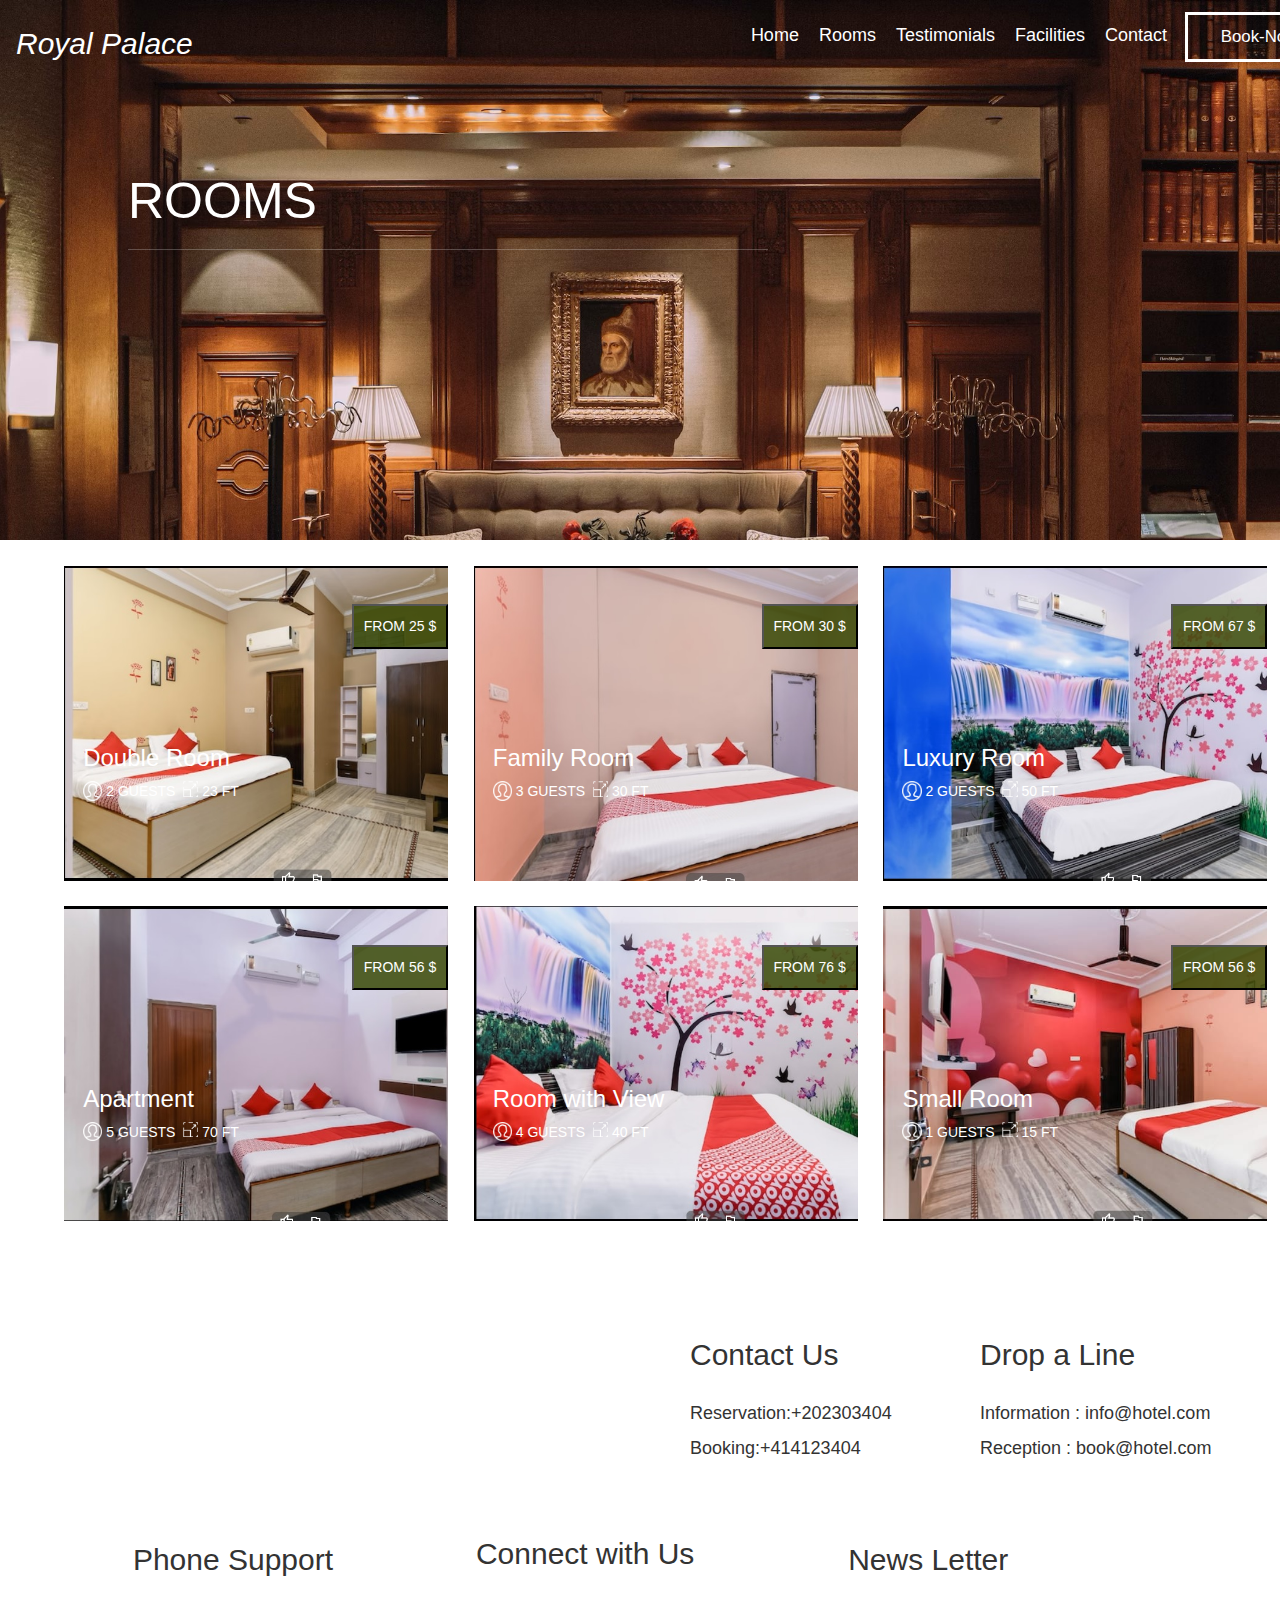
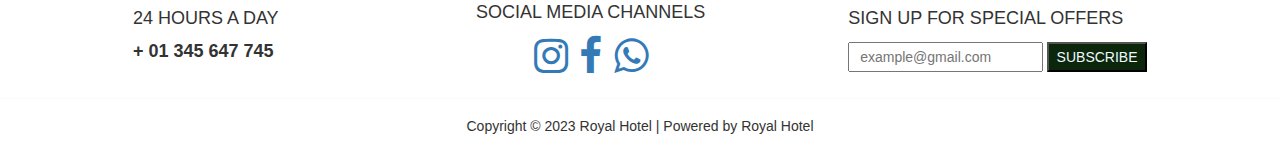
<file: rooms.html>
<!DOCTYPE html>
<html lang="en">
<head>
    <meta charset="UTF-8">
    <meta name="viewport" content="width=device-width, initial-scale=1.0">
    <title>Document</title>
    <link rel="stylesheet" href="hotel.css">
    <link href = "https://cdn.jsdelivr.net/npm/bootstrap@5.1.3/dist/css/bootstrap.min.css" rel = "stylesheet">  
<script src = "https://cdn.jsdelivr.net/npm/bootstrap@5.1.3/dist/js/bootstrap.bundle.min.js"></script>  
<link rel="stylesheet" href="https://maxcdn.bootstrapcdn.com/bootstrap/3.4.1/css/bootstrap.min.css">
    <link rel="stylesheet" href="https://cdnjs.cloudflare.com/ajax/libs/font-awesome/4.7.0/css/font-awesome.min.css">
  <link rel="stylesheet" href="https://cdn.jsdelivr.net/npm/bootstrap-icons@1.10.5/font/bootstrap-icons.css">
</head>
<body>
    <div class="room-nav">
      <nav class="navbar navbar-expand-lg navbar-dark bg-transparent">
        <div class="container-fluid">
          <a class="navbar-brand" href="#"><h2 class="h" style="color: white;margin-top: 0.5%;font-style: oblique;">Royal Palace</h2></a>
          <button class="navbar-toggler" type="button" data-bs-toggle="collapse" data-bs-target="#navbarSupportedContent" aria-controls="navbarSupportedContent" aria-expanded="false" aria-label="Toggle navigation">
            <span class="navbar-toggler-icon"></span>
          </button>
          <div class="collapse navbar-collapse" id="navbarSupportedContent">
            <ul class="navbar-nav" style="padding-left: 50%;">
              <li class="nav-item">
                <a class="nav-link active p-3" aria-current="page" href="index.html"><h4 class="h" style="color: white;">Home</h4></a>
              </li>
              <li class="nav-item">
                <a class="nav-link p-3" aria-current="page" href="rooms.html"><h4 class="h" style="color: white;">Rooms</h4></a>
              </li>
              <li class="nav-item">
                <a class="nav-link p-3" aria-current="page" href="testimonial_page.html"><h4 class="h" style="color: white;">Testimonials</h4></a>
              </li>
              <li class="nav-item">
                <a class="nav-link p-3" aria-current="page" href="facilities.html"><h4 class="h" style="color: white;">Facilities</h4></a>
              </li>
              <li class="nav-item">
                <a class="nav-link p-3" aria-current="page" href="contact_page.html"><h4 class="h" style="color: white;">Contact</h4></a>
              </li>
              <a href="#"><button class="nav-btn" type="submit">Book-Now</button></a>
            </ul>
            
          </div>
        </div>
      </nav>
  
    
          <div class="hotel-top-section">
            <h3>ROOMS</h3>
            <hr/>
          </div>
        </div>

    <div class="container3">
        <div class="room1">
          <button class="room-btn">FROM 25 $</button>
          <h3 class="room1-heading">Double Room</h3>
          <div class="semi-room1">
            <img src="person-icon.png" class="room-img" style="height: 5%; width: 5%;margin-left: 5%;">
            <p class="guest1" style="margin-left: 1%;color: white;">2 GUESTS</p>
            <img src="ft-icon.png"  class="room-img" style="height: 4%; width: 4%;margin-left: 2%;">
            <p class="ft1" style="margin-left: 1%;color: white;margin-left: 1%;">23 FT</p>
          </div>
        </div>
        <div class="room2">
          <button class="room-btn">FROM 30 $</button>
          <h3 class="room2-heading">Family Room</h3>
          <div class="semi-room2">
            <img src="person-icon.png" class="room-img" style="height: 5%; width: 5%;margin-left: 5%;">
            <p class="guest2" style="margin-left: 1%;color: white;">3 GUESTS</p>
            <img src="ft-icon.png"  class="room-img" style="height: 4%; width: 4%;margin-left: 2%;">
            <p class="ft2" style="margin-left: 1%;color: white;margin-left: 1%;">30 FT</p>
          </div>
        </div>
        <div class="room3">
          <button class="room-btn">FROM 67 $</button>
          <h3 class="room3-heading">Luxury Room</h3>
          <div class="semi-room3">
            <img src="person-icon.png" class="room-img" style="height: 5%; width: 5%;margin-left: 5%;">
            <p class="guest3" style="margin-left: 1%;color: white;">2 GUESTS</p>
            <img src="ft-icon.png"  class="room-img" style="height: 4%; width: 4%;margin-left: 2%;">
            <p class="ft3" style="margin-left: 1%;color: white;margin-left: 1%;">50 FT</p>
          </div>
        </div>
      </div>

      <div class="container4">
        <div class="room4">
          <button class="room-btn">FROM 56 $</button>
          <h3 class="room1-heading">Apartment</h3>
          <div class="semi-room1">
            <img src="person-icon.png" class="room-img" style="height: 5%; width: 5%;margin-left: 5%;">
            <p class="guest1" style="margin-left: 1%;color: white;">5 GUESTS</p>
            <img src="ft-icon.png"  class="room-img" style="height: 4%; width: 4%;margin-left: 2%;">
            <p class="ft1" style="margin-left: 1%;color: white;margin-left: 1%;">70 FT</p>
          </div>
        </div>
        <div class="room5">
          <button class="room-btn">FROM 76 $</button>
          <h3 class="room2-heading">Room with View</h3>
          <div class="semi-room2">
            <img src="person-icon.png" class="room-img" style="height: 5%; width: 5%;margin-left: 5%;">
            <p class="guest2" style="margin-left: 1%;color: white;">4 GUESTS</p>
            <img src="ft-icon.png"  class="room-img" style="height: 4%; width: 4%;margin-left: 2%;">
            <p class="ft2" style="margin-left: 1%;color: white;margin-left: 1%;">40 FT</p>
          </div>
        </div>
        <div class="room6">
          <button class="room-btn">FROM 56 $</button>
          <h3 class="room3-heading">Small Room</h3>
          <div class="semi-room3">
            <img src="person-icon.png" class="room-img" style="height: 5%; width: 5%;margin-left: 5%;">
            <p class="guest3" style="margin-left: 1%;color: white;">1 GUESTS</p>
            <img src="ft-icon.png"  class="room-img" style="height: 4%; width: 4%;margin-left: 2%;">
            <p class="ft3" style="margin-left: 1%;color: white;margin-left: 1%;">15 FT</p>
          </div>
        </div>
      </div>

      <div class="section11">
        <div class="sec11-1">
          <div class="map">
            <iframe src="https://www.google.com/maps/embed?pb=!1m18!1m12!1m3!1d28450.877396179698!2d75.76541480809122!3d26.955507057236904!2m3!1f0!2f0!3f0!3m2!1i1024!2i768!4f13.1!3m3!1m2!1s0x396db3cc40bb4321%3A0x2382cc016df8af96!2sVidyadhar%20Nagar%2C%20Jaipur%2C%20Rajasthan%20302032!5e0!3m2!1sen!2sin!4v1694160914369!5m2!1sen!2sin" width="600" height="450" style="border:0;" allowfullscreen="" loading="lazy" referrerpolicy="no-referrer-when-downgrade"></iframe>
        </div>
          <div class="contact"><h2>Contact Us
          </h2><br><p>Reservation:+202303404</p><p>Booking:+414123404</p></div>
          <div class="line"><h2>Drop a Line</h2><br><p>Information :
        
            info@hotel.com</p><p>Reception :
        
              book@hotel.com</p></div></div>
        </div>
        
        <div class="sec11-2">
          <div class="sec-phone"><h2>Phone Support</h2><br><p>24 HOURS A DAY</p><h4><b>+ 01 345 647 745</b></h4></div>
          <div class="sec-connect"><h2>Connect with Us</h2><br><p>SOCIAL MEDIA CHANNELS</p><div class="soc-icon"><a href="#"><i class="fa fa-instagram fa-2x"></i></a><a href="#"><i class="fa fa-facebook fa-2x" style="margin-left: 5%;"></i></a><a href="#"><i class="fa fa-whatsapp fa-2x" style="margin-left: 5%;"></i></a></div></div>
        <div class="sec-news"><h2>News Letter</h2><br><p>SIGN UP FOR SPECIAL OFFERS</p><div class="new-button"><input type="text" placeholder="example@gmail.com"> <button>SUBSCRIBE</button></div></div>
        </div>
    
        <hr>
        <div class="copyright">
          <h5>Copyright © 2023 Royal Hotel | Powered by Royal Hotel</h5>
        </div>
</body>
</html>
</file>
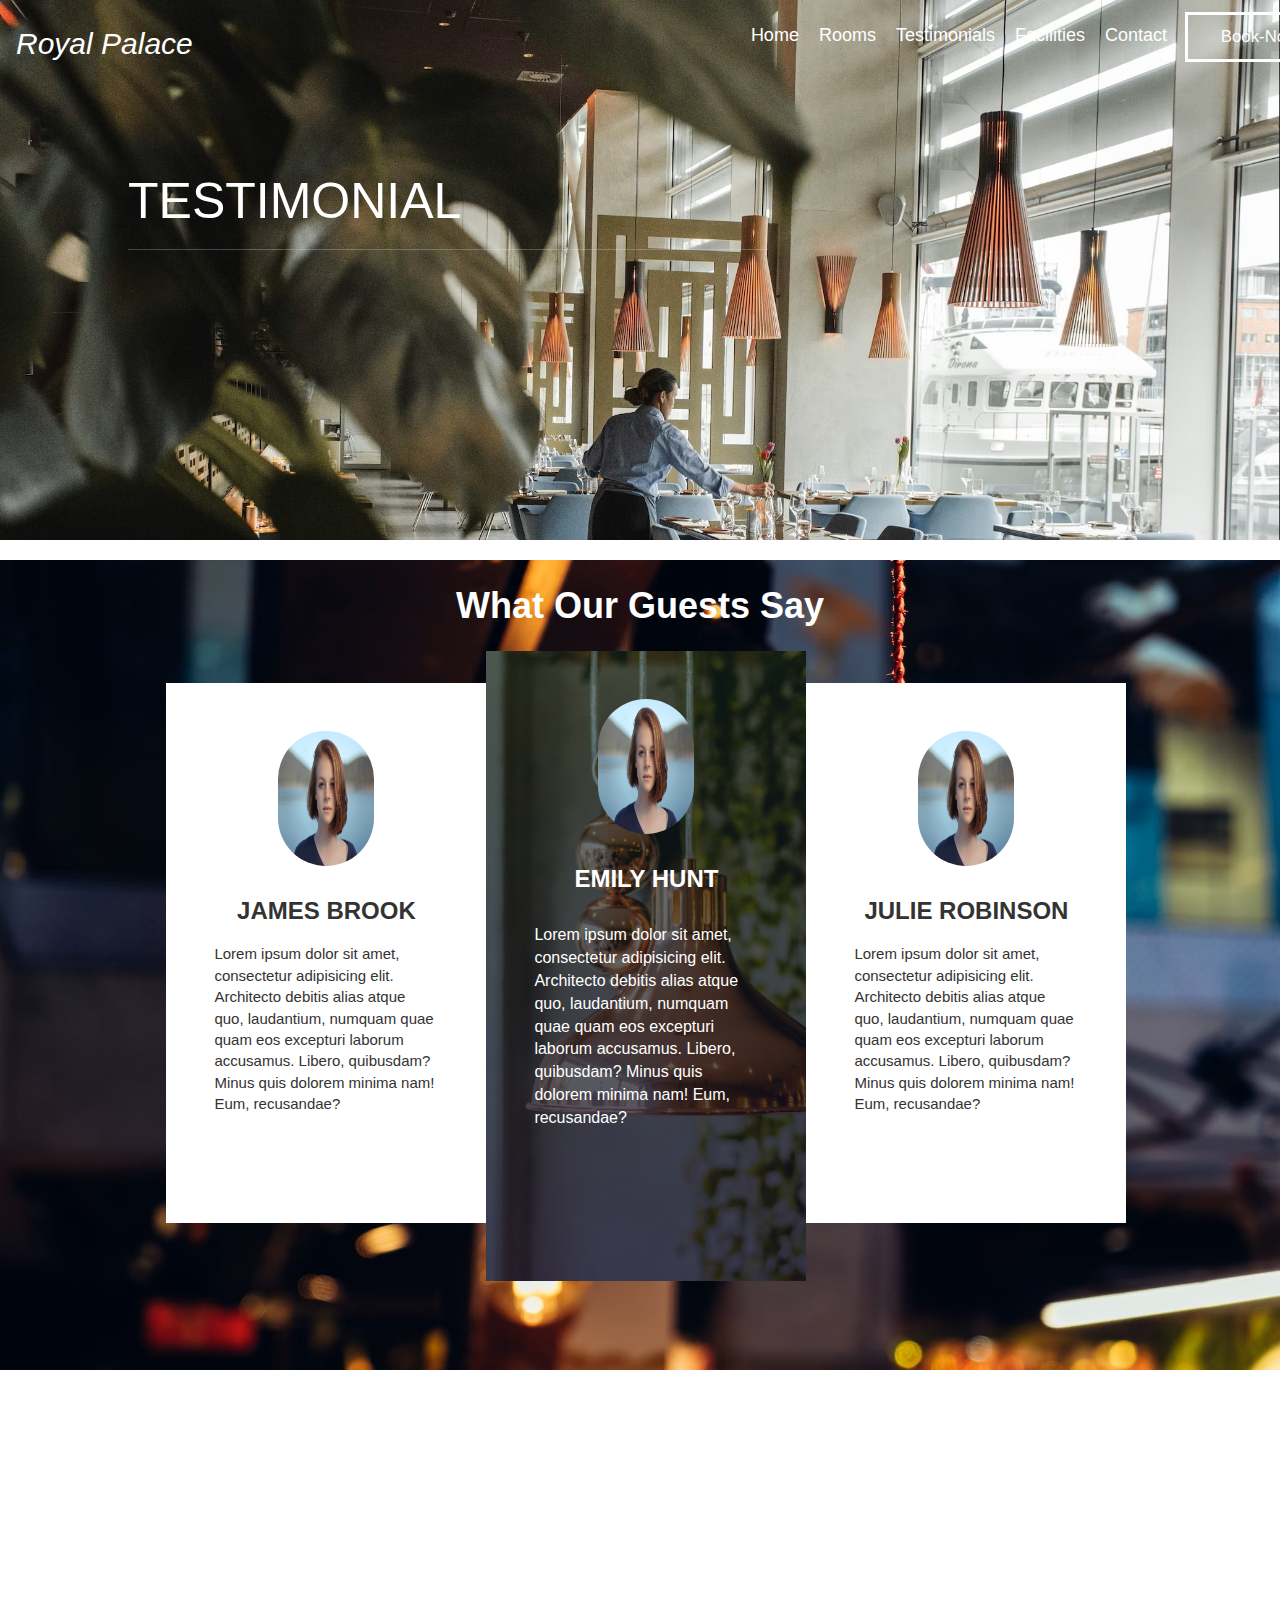
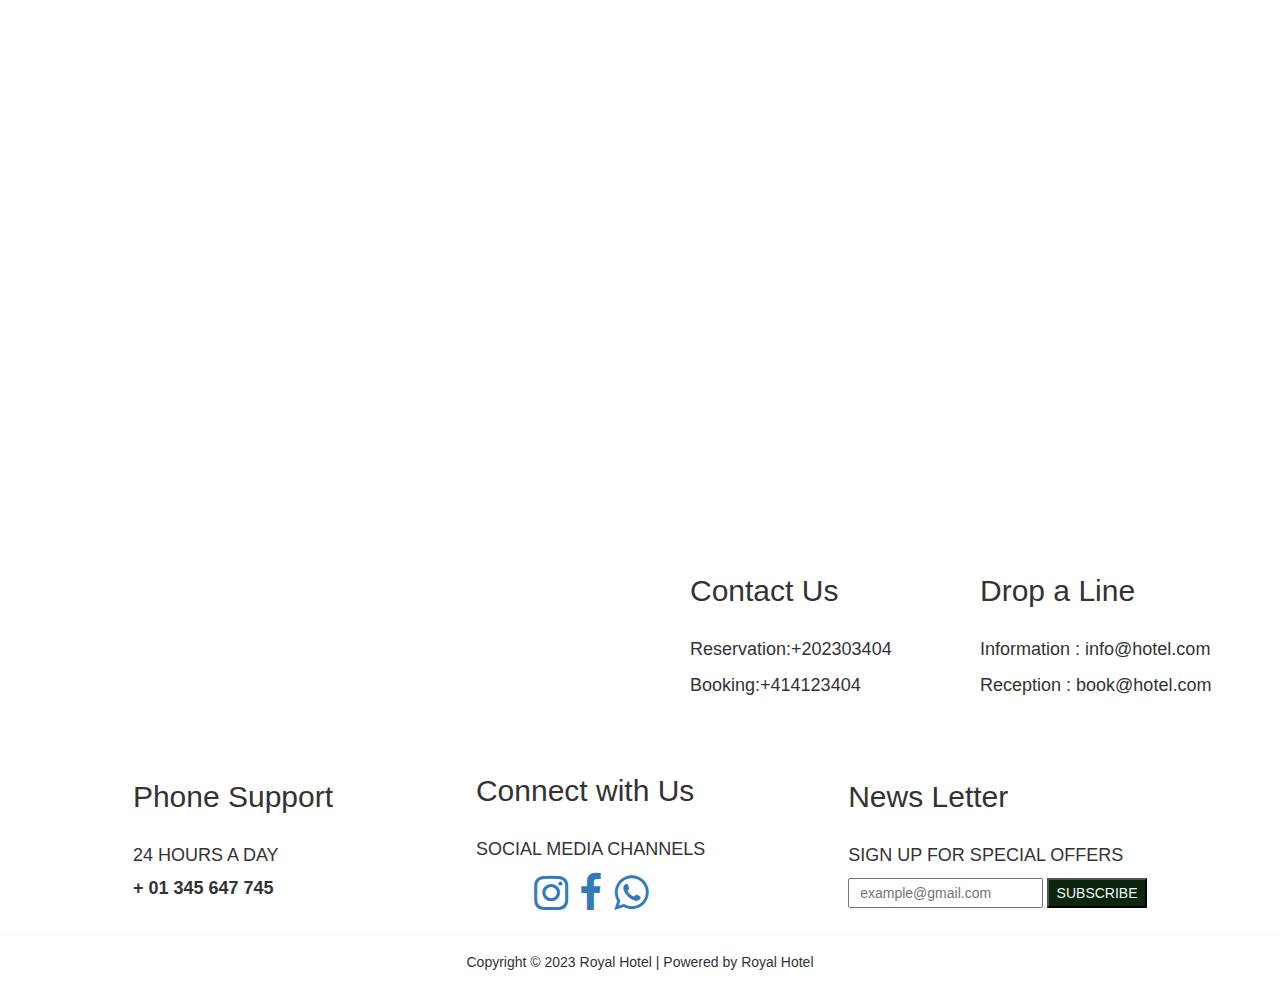
<file: testimonial_page.html>
<!DOCTYPE html>
<html lang="en">
<head>
    <meta charset="UTF-8">
    <meta name="viewport" content="width=device-width, initial-scale=1.0">
    <title>Document</title>
    <title>Document</title>
    <link rel="stylesheet" href="hotel.css">
    <link href = "https://cdn.jsdelivr.net/npm/bootstrap@5.1.3/dist/css/bootstrap.min.css" rel = "stylesheet">  
<script src = "https://cdn.jsdelivr.net/npm/bootstrap@5.1.3/dist/js/bootstrap.bundle.min.js"></script>  
<link rel="stylesheet" href="https://maxcdn.bootstrapcdn.com/bootstrap/3.4.1/css/bootstrap.min.css">
<link rel="stylesheet" href="https://cdnjs.cloudflare.com/ajax/libs/font-awesome/4.7.0/css/font-awesome.min.css">
  <link rel="stylesheet" href="https://cdn.jsdelivr.net/npm/bootstrap-icons@1.10.5/font/bootstrap-icons.css">
</head>
<body>
    <div class="testimonial-nav">
      <nav class="navbar navbar-expand-lg navbar-dark bg-transparent">
        <div class="container-fluid">
          <a class="navbar-brand" href="#"><h2 class="h" style="color: white;margin-top: 0.5%;font-style: oblique;">Royal Palace</h2></a>
          <button class="navbar-toggler" type="button" data-bs-toggle="collapse" data-bs-target="#navbarSupportedContent" aria-controls="navbarSupportedContent" aria-expanded="false" aria-label="Toggle navigation">
            <span class="navbar-toggler-icon"></span>
          </button>
          <div class="collapse navbar-collapse" id="navbarSupportedContent">
            <ul class="navbar-nav" style="padding-left: 50%;">
              <li class="nav-item">
                <a class="nav-link active p-3" aria-current="page" href="index.html"><h4 class="h" style="color: white;">Home</h4></a>
              </li>
              <li class="nav-item">
                <a class="nav-link p-3" aria-current="page" href="rooms.html"><h4 class="h" style="color: white;">Rooms</h4></a>
              </li>
              <li class="nav-item">
                <a class="nav-link p-3" aria-current="page" href="testimonial_page.html"><h4 class="h" style="color: white;">Testimonials</h4></a>
              </li>
              <li class="nav-item">
                <a class="nav-link p-3" aria-current="page" href="facilities.html"><h4 class="h" style="color: white;">Facilities</h4></a>
              </li>
              <li class="nav-item">
                <a class="nav-link p-3" aria-current="page" href="contact_page.html"><h4 class="h" style="color: white;">Contact</h4></a>
              </li>
              <a href="#"><button class="nav-btn" type="submit">Book-Now</button></a>
            </ul>
            
          </div>
        </div>
      </nav>
  
    
          <div class="hotel-top-section">
            <h3>TESTIMONIAL</h3>
            <hr/>
          </div>
        </div>

        <div class="testimonial">
            <h1 class="testimonial-heading"><b>What Our Guests Say</b></h1>
            <div class="testimonial-card">
              <div class="testimonial-card1">
                <img src="testimonial-img.jpg" class="test-img rounded-pill">
                <h3 class="testimonial-name"><b>JAMES BROOK</b></h3>
                <p class="testimonial-para">Lorem ipsum dolor sit amet, consectetur adipisicing elit. Architecto debitis alias atque quo, laudantium, numquam quae quam eos excepturi laborum accusamus. Libero, quibusdam? Minus quis dolorem minima nam! Eum, recusandae?</p>
              </div>
              <div class="testimonial-card2">
                <img src="testimonial-img.jpg" class="test-img rounded-pill">
                <h3 class="testimonial-name1"><b>EMILY HUNT</b></h3>
                <p class="testimonial-para1">Lorem ipsum dolor sit amet, consectetur adipisicing elit. Architecto debitis alias atque quo, laudantium, numquam quae quam eos excepturi laborum accusamus. Libero, quibusdam? Minus quis dolorem minima nam! Eum, recusandae?</p>
              </div>
              <div class="testimonial-card3">
                <img src="testimonial-img.jpg" class="test-img rounded-pill" alt="image not available">
                <h3 class="testimonial-name"><b>JULIE ROBINSON</b></h3>
                <p class="testimonial-para">Lorem ipsum dolor sit amet, consectetur adipisicing elit. Architecto debitis alias atque quo, laudantium, numquam quae quam eos excepturi laborum accusamus. Libero, quibusdam? Minus quis dolorem minima nam! Eum, recusandae?</p>
              </div>
            </div>
          </div>

          <div class="reservation">
            <h4 class="res-heading" style="color: white;padding-top: 10%;text-align: center;">HOTEL RESERVATION</h4>
            <h1 class="res-heading" style="color: white;padding-top: 2%;text-align: center;font-size: 40px;">Extra Perks When You Book Directly With Us</h1>
            <h4 class="res-heading" style="color: white;padding-top: 2%;text-align: center;">CALL US NOW:</h4>
            <h1 class="res-heading" style="color: white;padding-top: 2%;text-align: center;">+123-456-7890</h1>
          </div>
        
          
        
          <div class="section11">
            <div class="sec11-1">
              <div class="map">
                <iframe src="https://www.google.com/maps/embed?pb=!1m18!1m12!1m3!1d28450.877396179698!2d75.76541480809122!3d26.955507057236904!2m3!1f0!2f0!3f0!3m2!1i1024!2i768!4f13.1!3m3!1m2!1s0x396db3cc40bb4321%3A0x2382cc016df8af96!2sVidyadhar%20Nagar%2C%20Jaipur%2C%20Rajasthan%20302032!5e0!3m2!1sen!2sin!4v1694160914369!5m2!1sen!2sin" width="600" height="450" style="border:0;" allowfullscreen="" loading="lazy" referrerpolicy="no-referrer-when-downgrade"></iframe>
            </div>
              <div class="contact"><h2>Contact Us
              </h2><br><p>Reservation:+202303404</p><p>Booking:+414123404</p></div>
              <div class="line"><h2>Drop a Line</h2><br><p>Information :
            
                info@hotel.com</p><p>Reception :
            
                  book@hotel.com</p></div></div>
            </div>
            
            <div class="sec11-2">
              <div class="sec-phone"><h2>Phone Support</h2><br><p>24 HOURS A DAY</p><h4><b>+ 01 345 647 745</b></h4></div>
              <div class="sec-connect"><h2>Connect with Us</h2><br><p>SOCIAL MEDIA CHANNELS</p><div class="soc-icon"><a href="#"><i class="fa fa-instagram fa-2x"></i></a><a href="#"><i class="fa fa-facebook fa-2x" style="margin-left: 5%;"></i></a><a href="#"><i class="fa fa-whatsapp fa-2x" style="margin-left: 5%;"></i></a></div></div>
            <div class="sec-news"><h2>News Letter</h2><br><p>SIGN UP FOR SPECIAL OFFERS</p><div class="new-button"><input type="text" placeholder="example@gmail.com"> <button>SUBSCRIBE</button></div></div>
            </div>
        
            <hr>
            <div class="copyright">
              <h5>Copyright © 2023 Royal Hotel | Powered by Royal Hotel</h5>
            </div>
</body>
</html>
</file>
<file: hotel.css>
*{
    padding: 0%;
    margin: 0%;
}

/* This is navbar */
.navbar-brand{
    
    font-size: 100px;
    
}
.navbar-toggler:hover .navbar-toggler-icon:hover .hotel-top-section{
    display: none;
}
.nav-btn{
    font-size: larger;
    border: 3px solid white;
    color: white;
    height: 5rem;
    width: 15rem;
    background-color: transparent;
    margin-top: 4%;
    margin-left: 5%;
}
.nav-btn:hover{
    background-color: white;
    color: black;
}

/* This is top section */
.container1{
    background-image: linear-gradient(
        to bottom,
        rgba(17,18,19,0.52),
        rgba(9, 17, 46, 0.73)),
        url("hotel-bg.jpg");
    height: 100vh;
    width: 100%;
    background-repeat: no-repeat;
    background-size: cover;
}
.room-nav{
    background-image: url("room-bg.jpg");
    height: 60vh;
    width: 100%;
    background-repeat: no-repeat;
    background-size: cover;
}
.room-nav h3,.facility-nav h3,.testimonial-nav h3,.contact-nav h3{
    color: white;
    font-size: 50px;
    margin-left: 10%;
    margin-top: 8%;
}
.room-nav hr,.facility-nav hr,.testimonial-nav hr,.contact-nav hr{
    width: 50%;
    height: 3px;
    color: black;
    margin-left:10% ;
}
.facility-nav{
    background-image: url("facility-bg.jpg");
    height: 60vh;
    width: 100%;
    background-repeat: no-repeat;
    background-size: cover;
}
.testimonial-nav{
    background-image: url("testi.jpg");
    height: 60vh;
    width: 100%;
    background-repeat: no-repeat;
    background-size: cover;
}
.contact-nav{
    background-image: url("contact.jpg");
    height: 60vh;
    width: 100%;
    background-repeat: no-repeat;
    background-size: cover;
}
.top-head{
   padding-top: 10%;
   font-size: x-large;
   color: white;
   padding-left: 15%;
}
.top-heading{
    color: white;
    padding-left: 15%;
    font-size: 70px;
}
.top-para{
    color: white;
    margin-left: 15%;
}
.top-btn{
    font-size: larger;
    border: 3px solid white;
    height: 5rem;
    width: 20rem;
    background-color: white;
    margin-left: 15%;
    margin-top: 2%;
    
}
.top-btn:hover{
    background-color: transparent;
    color: white;
}
.about{
    width: 100%;
}

/* This is facility section */

.con2-heading{
    text-align: center;
    padding-top: 2%;
}
.con2-para{
    text-align: center;
    font-size: 25px;
}
.facility1{
    display: flex;
   
}
.parking,.wifi,.pet{
    margin-top: 2%;
    height: 30vh;
    width: 20%;
    border: 1px solid white;
    margin-bottom: 2%;
}
.wifi,.parking,.pet{
    box-shadow: 2px 2px 10px 10px rgb(207, 246, 246);
}
.parking{
    margin-left: 20%;
}
.parking-img,.wifi-img,.pet-img{
    width: 25%;
    margin-left: 35%;
    margin-top: 10%;
}
.parking-text,.wifi-text,.pet-text{
    text-align: center;
    font-size: 25px;
}

/* This is rooms section */

.container3{
    display: flex;
    flex-wrap: wrap;
    justify-content: center;
    align-items: center;
    margin-top: 2%;
}
.room1,.room2,.room3,.room4,.room5,.room6{
    width: 30%;
    height: 35vh;
    
}
.room1{
    background-image: url("room1.jpeg");
    margin-left: 4%;
    background-size: cover;
}
.room2{
    background-image: url("room2.jpeg");
    margin-left: 2%;
    background-size: cover;
}
.room3{
    background-image: url("room3.jpeg");
    margin-left: 2%;
    background-size: cover;
}
.room-btn{
    height: 5vh;
    width: 25%;
    margin-top: 10%;
    margin-left: 75%;
    background-color: rgba(54, 71, 3, 0.831);
    color: white;
}
.room1-heading,.room2-heading,.room3-heading{
    color: white;
    margin-top: 25%;
    margin-left: 5%;
}
.semi-room1,.semi-room2,.semi-room3{
    display:  flex;
    flex-wrap: wrap;
}
.container4{
    margin-top: 2%;
    display: flex;
    justify-content: center;
    align-items: center;
    flex-wrap: wrap;
    margin-bottom: 4%;
}
.room4{
    background-image: url("room4.jpeg");
    margin-left: 4%;
    background-size: cover;
}
.room5{
    background-image: url("room5.jpeg");
    margin-left: 2%;
    background-size: cover;
}
.room6{
    background-image: url("room6.jpeg");
    margin-left: 2%;
    background-size: cover;
}

/* This is secvice section */

.container5{
    display:  flex;
    flex-wrap: wrap;
    margin-bottom: 4%;
}
.service1{
    display: flex;
    flex-wrap: wrap;
    width: 35%;
    height: 23vh;
    border: 1px solid white;
    margin-left: 15%;
    box-shadow: 1px 1px 6px 6px rgb(186, 185, 185);
}
.service2{
    display: flex;
    flex-wrap: wrap;
    width: 35%;
    height: 23vh;
    border: 1px solid white;
    margin-left: 5%;
    box-shadow: 1px 1px 6px 6px rgb(186, 185, 185);
}
.service-img{
    width: 10%;
}
.service-text{
    width: 90%;
    padding-left: 6%;
    margin-top: 4%;
}
.s-img{
    position: relative;
    margin-left: -90%;
    height: 13vh;
    width: 185%;
    margin-top: 65%;
}

.container6{
    display:  flex;
    flex-wrap: wrap;
    margin-bottom: 4%;
}
.service3{
    display: flex;
    flex-wrap: wrap;
    width: 35%;
    height: 23vh;
    border: 1px solid white;
    margin-left: 15%;
    box-shadow: 1px 1px 6px 6px rgb(186, 185, 185);
}
.service4{
    display: flex;
    flex-wrap: wrap;
    width: 35%;
    height: 23vh;
    border: 1px solid white;
    margin-left: 5%;
    box-shadow: 1px 1px 6px 6px rgb(186, 185, 185);
}
.service-img{
    width: 10%;
}
.service-text{
    width: 90%;
    padding-left: 6%;
    margin-top: 4%;
}
.service-text p{
    font-size: 15px;
}
.s-img{
    position: relative;
    margin-left: -90%;
    height: 13vh;
    width: 185%;
    margin-top: 65%;
}

/* This is testimonial section */

.testimonial{
    height: 90vh;
    width: 100%;
    background-image: url("testimonial2.jpg");
    background-size: cover;
}
.testimonial-heading{
    text-align: center;
    color: white;
    padding-top: 2%;
}
.testimonial-card{
    display: flex;
    flex-wrap: wrap;
    margin-top: 2%;
}
.testimonial-card1{
    width: 25%;
    height: 60vh;
    background-color: white;
    margin-top: 2.5%;
    margin-left: 13%;
}
.testimonial-card2{
    width: 25%;
    height: 70vh;
    background-image: linear-gradient(
        to bottom,
        rgba(1, 23, 12, 0.52),
        rgba(8, 1, 23, 0.73)),
        url("testimonial-card2.jpg");
    background-size: cover;
}
.testimonial-card3{
    width: 25%;
    height: 60vh;
    background-color: white;
    margin-top: 2.5%;
}
.test-img{
    width: 30%;
    height: 15vh;
    margin-left: 35%;
    margin-top: 15%;
   
}
.testimonial-name{
    text-align: center;
    margin-top: 10%;
}
.testimonial-name1{
    color: white;
    text-align: center;
    margin-top: 10%;
}
.testimonial-para{
    margin-left: 15%;
    margin-right: 15%;
    margin-top: 6%;
    font-size: 15px;
}
.testimonial-para1{
    margin-left: 15%;
    margin-right: 15%;
    margin-top: 10%;
    color: white;
    font-size: 16px;
}

/* This is gallery section */

.gallery-container1,.gallery-container2,.gallery-container3{
    display: flex;
    flex-wrap: wrap;
    margin-left: 5.5%;
    margin-top: 1%;
}

.gallery-section1,.gallery-section2,.gallery-section3,.gallery-section4,.gallery-section5,.gallery-section6,.gallery-section7,.gallery-section8,.gallery-section9{
    width: 30%;
    height: 35vh;
    margin-left: 1%;
}
.gallery-img1,.gallery-img3{
    width: 100%;
    height: 35vh;
}
.gallery-img2{
    width: 100%;
    height: 35vh;
    border: 1px solid white;
    border-radius: 50px 0px 50px 0px;
}


/* This is about section */

.con7-heading{
    text-align: center;
    font-size: 60px;
}
.con7-para{
    text-align: center;
    margin-top: 2%;
    font-size: 20px;

}
.con7-semi-para{
    text-align: center;
    margin-top: 2%;
    font-size: 18px;
}
.con7-img{
    margin-left: 40%;
    width: 8%;
    height: 6%;
    margin-top: 3%;
}
.img-name{
    margin-left: 50%;
    margin-top: -5%;
    
}
.img-para{
    margin-left:50% ;
    color: rgb(163, 147, 147);
}

/* This is reservation section */

.reservation{
    background-image: url("bg1.jpg");
    height: 75vh;
    width: 100%;
    background-size: cover;
    background-attachment: fixed;
    margin-top: 5%;
}
.res-heading1{
    color: white;padding-top: 10%;text-align: center;
}
.res-heading2{
color: white;padding-top: 2%;text-align: center;font-size: 40px;
}
.res-heading3{
    color: white;padding-top: 2%;text-align: center;
    
}
.res-heading4{
    color: white;padding-top: 2%;text-align: center;
}

/* This is footer section */

.section11{ 

    padding: 2rem;

  }
  .sec11-1{
    display: flex;
    justify-content: space-evenly;
    align-items: center;
    flex-wrap: wrap;
    gap: 10px;
  }
  
  .map iframe {
    
    height: 20rem;
    border-radius: 2rem;
  }
  .contact{
    width: 25rem;
    
  }
  .contact p{
    font-size: large;
  }
  .line{
    width: 25rem;
    
  }
  .line p{
    font-size: large;
  }
  .sec-phone p{
    font-size: large;
  }
  .sec-connect p{
    font-size: large;
  }
  .sec-news p{
    font-size: large;
  }
  .sec11-2{
    display: flex;
    justify-content:space-evenly;
    align-items: center;
    
    gap: 10px;
  }
  .soc-icon{
    font-size: 2rem;
    text-align: center;
  }
  .new-button input{height: 3rem;
    padding-left: 10px;
    
  
  }
  .new-button button{
    height: 3rem;
    width: 10rem;
    background-color: rgb(11, 38, 11);
    color: aliceblue;
  
  }
  .copyright{
    
    text-align: center;
    
  }


  /* This is contact form */
  .f{
    width: 50%;margin-left: 25%;margin-top: 5%;margin-bottom: 3%;
  }
  

  /* This is top section */

  @media screen and (max-width:600px) {
    .top-heading{
        color: white;
        padding-left: 15%;
        font-size: 30px;
    }
    .top-btn{
        font-size: 15px;
        height: 3rem;
        width: 10rem;
        
    }
    
  }
  /* This is facility section */
  @media screen and (max-width:600px){
    *{
        padding: 0%;
        margin: 0%;
    }
    .facility1{
        display: inline-block;
    }
    .con2-heading{
        font-size: 30px;
    }
    .con2-para{
        font-size: 15px;
    }
    .parking,.wifi,.pet{
        height: 30vh;
        width: 200%;
        margin-left: 50%;
    }
    .parking-text,.wifi-text,.pet-text{
        text-align: center;
        font-size: 20px;
    }
    
    .parking-img,.wifi-img,.pet-img{
        width: 30%;
        margin-left: 35%;
        margin-top: 20%;
    }
  }

  
  /* This is rooms section */
  @media screen and (max-width:600px){
    
    .container3{
        display: inline-block;
        margin-top: 2%;
    }
    .room1,.room2,.room3,.room4,.room5,.room6{
        width: 150%;
        height: 30vh;
    }
    .room1{
        margin-left: 20%;
        margin-bottom: 4%;
    }
    .room2{
        margin-left: 20%;
        margin-bottom: 4%;
    }
    .room3{
        margin-left: 20%;
    }
    .room1-heading,.room2-heading,.room3-heading{
        margin-top: 35%;
        margin-left: 5%;
        font-size: 20px;
    }
    .container4{
        margin-top: 2%;
        display: inline-block;
        margin-bottom: 4%;
    }
    .room4{
        margin-left: 20%;
        margin-bottom: 4%;
    }
    .room5{
        margin-left: 20%;
        margin-bottom: 4%;
    }
    .room6{
        margin-left: 20%;
        margin-bottom: 4%;
    }
    
  }

  /* This is service section */
  @media screen and (max-width:600px){
    .container5{
        display:  inline-block;
        margin-bottom: 4%;
    }
    .service1{
        width: 80%;
        height: 25vh;
        margin-left: 15%;
        margin-bottom: 4%;
    }
    .service2{
        width: 80%;
        height: 25vh;
        margin-left: 15%;
    }
    .service-img{
        width: 10%;
    }
    .container6{
        display:  inline-block;
        margin-bottom: 4%;
    }
    .service3{
        width: 80%;
        height: 25vh;
        margin-left: 15%;
        margin-bottom: 4%;
    }
    .service4{
        width: 80%;
        height: 25vh;
        margin-left: 15%;
    }
    .service-img{
        width: 10%;
    }
  }

  
   /* This is testimonial section */
    @media screen and (max-width:600px) {
    .testimonial{
        height: 165vh;
    }
    .testimonial-card{
        display: inline-block;
    }
    .testimonial-card1{
        width: 80%;
        height: 50vh;
        margin-left: 12%;
    }
    .testimonial-card2{
        width: 80%;
        height: 50vh;
        margin-left: 12%;
    }
    .testimonial-card3{
        width: 80%;
        height: 50vh;
        margin-left: 12%;
    }
    .test-img{
        width: 25%;
        height: 10vh;
    }
    .testimonial-para{
        font-size: 12px;
    }
    .testimonial-para1{
        font-size: 12px;
    }
  }

  /* This is gallery section */
  @media screen and (max-width:600px) {
    .g{
        margin-top: 10%;
    }
    .gallery-container1,.gallery-container2,.gallery-container3{
        display: inline-block;
        
        margin-left: 15%;
        margin-top: 1%;
    }
    
    .gallery-section1,.gallery-section2,.gallery-section3,.gallery-section4,.gallery-section5,.gallery-section6,.gallery-section7,.gallery-section8,.gallery-section9{
        width: 80%;
        height: 35vh;
        margin-left: 1%;
    }
    .info-heading{
        margin-top: 50%;
    }
    .information{
        display: inline-block;
        margin-top: 80%;
        
    }
  }

  /* This is about section */

  @media screen and (max-width:600px) {
    .con7-heading{
        font-size: 35px;
    }
    .con7-para{
        font-size: 11px;
    
    }
    .con7-semi-para{
        font-size: 11px;
    }
    .con7-img{
        margin-left: 25%;
        width: 14%;
        height: 12%;
        margin-top: 3%;
    }
    .img-name{
        margin-left: 45%;
        margin-top: -13%;
        
    }
    .img-para{
        margin-left:45% ;
        color: rgb(163, 147, 147);
    }
  }

  /* This is reservation section */

  @media screen and (max-width:600px) {
    .reservation{
        height: 55vh;
        margin-top: 10%;
    }
    .res-heading1{
        padding-top: 30%;
    }
    .res-heading2{
        font-size: 25px;
    }
    .res-heading3{
        font-size: 15px;   
    }
    .res-heading4{
        font-size: 25px;
    }
  }

  /* This is footer section */

  @media screen and (max-width:600px) {
    .section-11{
        padding: 2rem;
    }
    
    .map iframe{
        width: 20rem;
      }
      .sec11-1{
        display: inline-block;
        margin-left: 20%;
       
      }
      .sec11-2{
        display: inline-block;
        margin-left: 23%;
      }
      
  }

  /* This is contact form and all page heading */

  @media screen and (max-width:600px) {
    .f{
        width: 100%;
        margin-left: 0%;
        padding: 2rem;
      }

      .hotel-top-section h3{
        display: none;
        
    } 
    .room-nav hr,.facility-nav hr,.testimonial-nav hr,.contact-nav hr{
        display: none;
        
    }
    .room-nav,.facility-nav,.testimonial-nav,.contact-nav{
        
        height: 60vh;
        
    }
  }
</file>
